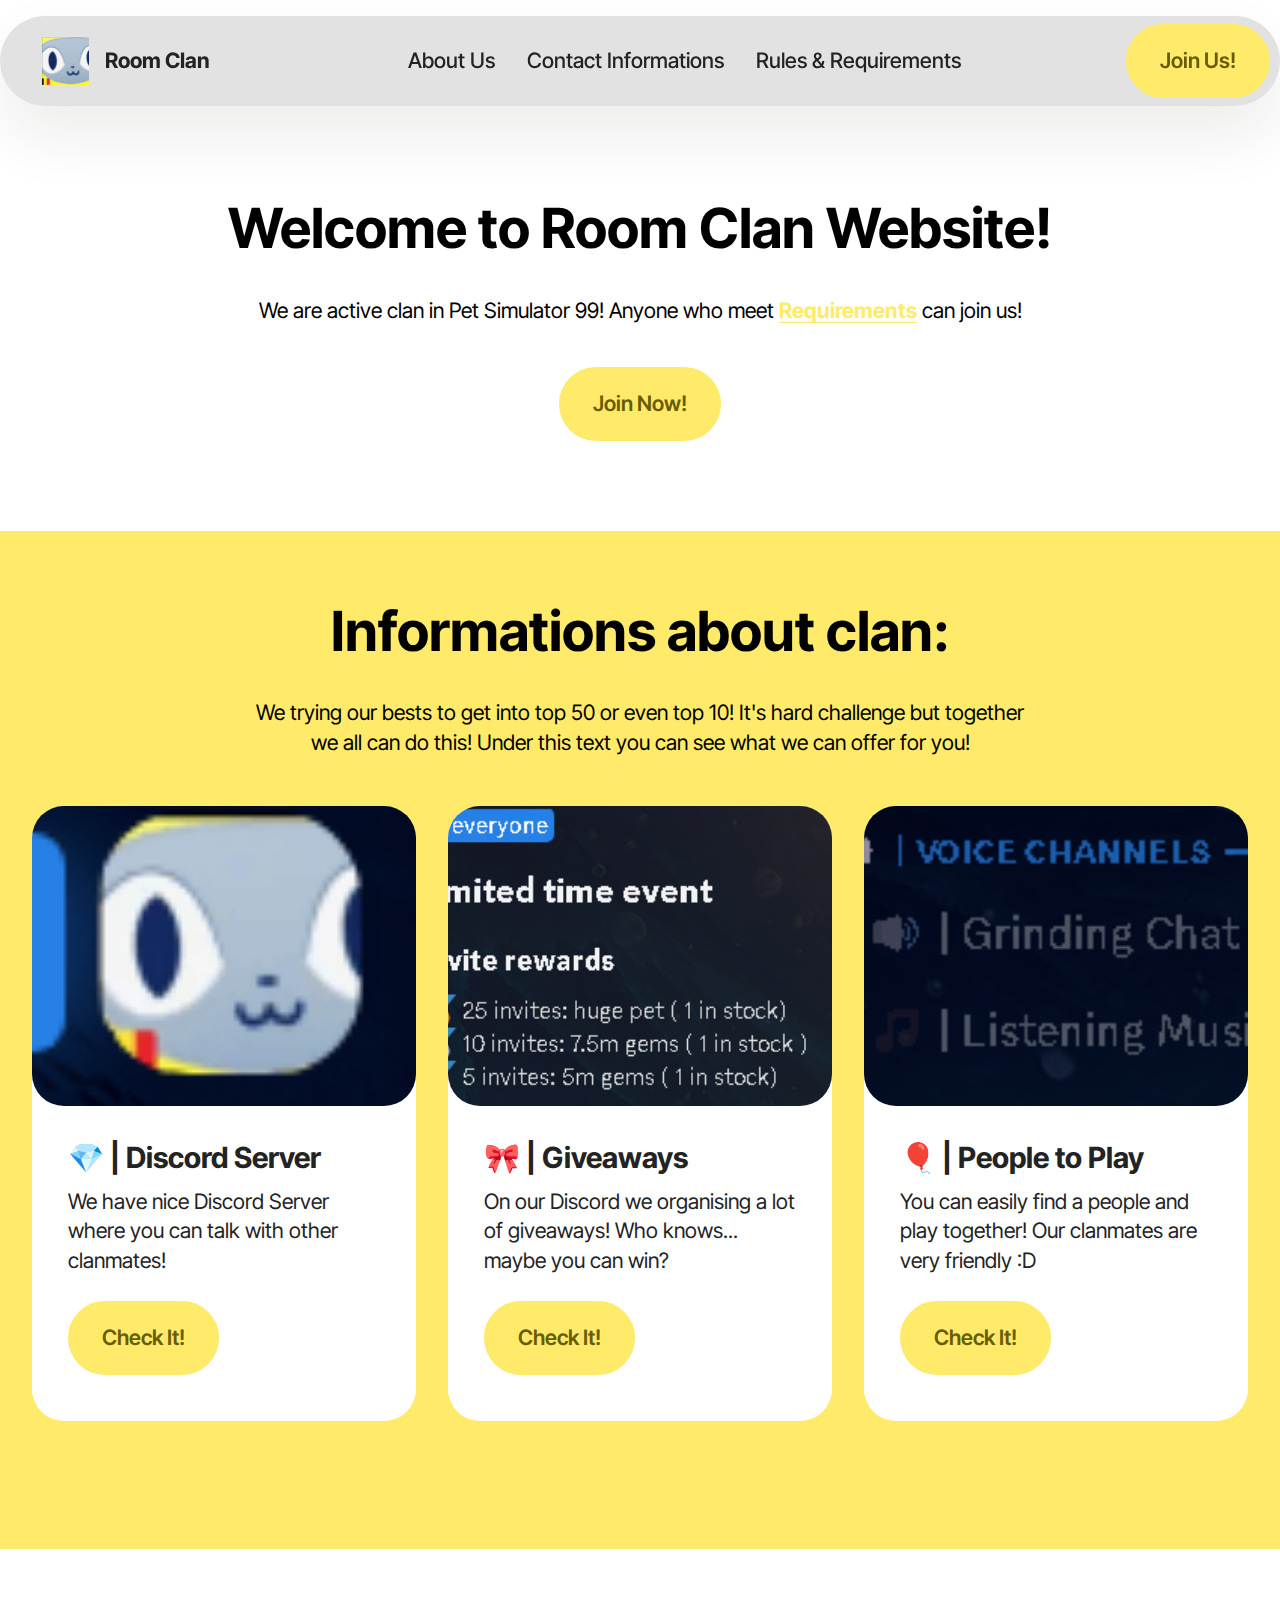
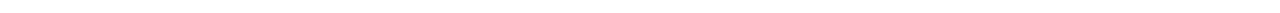
<file: index.html>
<!DOCTYPE html>
<html  >
<head>
  <!-- Site made with Mobirise Website Builder v5.9.18, https://mobirise.com -->
  <meta charset="UTF-8">
  <meta http-equiv="X-UA-Compatible" content="IE=edge">
  <meta name="generator" content="Mobirise v5.9.18, mobirise.com">
  <meta name="viewport" content="width=device-width, initial-scale=1, minimum-scale=1">
  <link rel="shortcut icon" href="assets/images/r0om-clan-128x130-1.png" type="image/x-icon">
  <meta name="description" content="Room Clan Website - Join Us Now!">
  
  
  <title>Room Clan | Home</title>
  <link rel="stylesheet" href="assets/web/assets/mobirise-icons2/mobirise2.css">
  <link rel="stylesheet" href="assets/bootstrap/css/bootstrap.min.css">
  <link rel="stylesheet" href="assets/bootstrap/css/bootstrap-grid.min.css">
  <link rel="stylesheet" href="assets/bootstrap/css/bootstrap-reboot.min.css">
  <link rel="stylesheet" href="assets/parallax/jarallax.css">
  <link rel="stylesheet" href="assets/animatecss/animate.css">
  <link rel="stylesheet" href="assets/dropdown/css/style.css">
  <link rel="stylesheet" href="assets/theme/css/style.css">
  <link rel="preload" href="https://fonts.googleapis.com/css?family=Inter+Tight:100,200,300,400,500,600,700,800,900,100i,200i,300i,400i,500i,600i,700i,800i,900i&display=swap" as="style" onload="this.onload=null;this.rel='stylesheet'">
  <noscript><link rel="stylesheet" href="https://fonts.googleapis.com/css?family=Inter+Tight:100,200,300,400,500,600,700,800,900,100i,200i,300i,400i,500i,600i,700i,800i,900i&display=swap"></noscript>
  <link rel="preload" as="style" href="assets/mobirise/css/mbr-additional.css?v=ECjdSY"><link rel="stylesheet" href="assets/mobirise/css/mbr-additional.css?v=ECjdSY" type="text/css">

  
  
  
</head>
<body>
  
  <section data-bs-version="5.1" class="menu menu2 cid-tJS6tZXiPa" once="menu" id="menu02-0">
	

	<nav class="navbar navbar-dropdown navbar-fixed-top navbar-expand-lg">
		<div class="container">
			<div class="navbar-brand">
				<span class="navbar-logo">
					<a href="index.html">
						<img src="assets/images/r0om-clan-96x97.png" alt="Room Clan | Home" style="height: 3rem;">
					</a>
				</span>
				<span class="navbar-caption-wrap"><a class="navbar-caption text-black text-primary display-4" href="index.html#header05-1">Room Clan</a></span>
			</div>
			<button class="navbar-toggler" type="button" data-toggle="collapse" data-bs-toggle="collapse" data-target="#navbarSupportedContent" data-bs-target="#navbarSupportedContent" aria-controls="navbarNavAltMarkup" aria-expanded="false" aria-label="Toggle navigation">
				<div class="hamburger">
					<span></span>
					<span></span>
					<span></span>
					<span></span>
				</div>
			</button>
			<div class="collapse navbar-collapse" id="navbarSupportedContent">
				<ul class="navbar-nav nav-dropdown" data-app-modern-menu="true"><li class="nav-item">
						<a class="nav-link link text-black text-primary display-4" href="creators.html">About Us</a>
					</li>
					
					<li class="nav-item">
						<a class="nav-link link text-black text-primary display-4" href="contact.html">Contact Informations</a>
					</li><li class="nav-item">
						<a class="nav-link link text-black text-primary display-4" href="requirements.html" aria-expanded="false">Rules &amp; Requirements<br></a>
					</li></ul>
				
				<div class="navbar-buttons mbr-section-btn"><a class="btn btn-primary display-4" href="https://discord.gg/apPpQzxyDK">Join Us!</a></div>
			</div>
		</div>
	</nav>
</section>

<section data-bs-version="5.1" class="header5 cid-tJS6uM4N87 mbr-parallax-background" id="header05-1">
	

	
	<div class="mbr-overlay" style="opacity: 1; background-color: rgb(255, 255, 255);"></div>
	<div class="topbg"></div>
	<div class="align-center container">
		<div class="row justify-content-center">
			<div class="col-md-12 col-lg-9">
				<h1 class="mbr-section-title mbr-fonts-style mb-4 display-2"><strong>Welcome to Room Clan Website!</strong></h1>
				<p class="mbr-text mbr-fonts-style mb-4 display-7">We are active clan in Pet Simulator 99! Anyone who meet <a href="index.html" class="text-primary"><strong>Requirements</strong></a> can join us!</p>
				<div class="mbr-section-btn mt-3"><a class="btn btn-primary display-7" href="https://discord.gg/apPpQzxyDK">Join Now!</a></div>
			</div>
		</div>
		<div class="row mt-5 justify-content-center">
			
		</div>
	</div>
</section>

<section data-bs-version="5.1" class="features4 cid-tMlEXTHLbS" id="features04-w">
	
	
	<div class="container">
		<div class="row justify-content-center">
			<div class="col-12 content-head">
				<div class="mbr-section-head mb-5">
					<h4 class="mbr-section-title mbr-fonts-style align-center mb-0 display-2"><strong>Informations about clan:</strong></h4>
					<h5 class="mbr-section-subtitle mbr-fonts-style align-center mb-0 mt-4 display-7">We trying our bests to get into top 50 or even top 10! It's hard challenge but together we all can do this! Under this text you can see what we can offer for you!</h5>
					
				</div>
			</div>
		</div>
		<div class="row">
			<div class="item features-image col-12 col-md-6 col-lg-4 active">
				<div class="item-wrapper">
					<div class="item-img">
						<img src="assets/images/ikonka-70x67.png" alt="Mobirise Website Builder" data-slide-to="0" data-bs-slide-to="0">
					</div>
					<div class="item-content">
						<h5 class="item-title mbr-fonts-style display-5"><strong>💎 | Discord Server</strong></h5>
						
						<p class="mbr-text mbr-fonts-style display-7">We have nice Discord Server where you can talk with other clanmates!</p>
						<div class="mbr-section-btn item-footer"><a href="https://discord.gg/apPpQzxyDK" class="btn item-btn btn-primary display-7">Check It!</a></div>
					</div>

				</div>
			</div>
			<div class="item features-image col-12 col-md-6 col-lg-4">
				<div class="item-wrapper">
					<div class="item-img">
						<img src="assets/images/ikonka-2-308x199.png" alt="Mobirise Website Builder" data-slide-to="1" data-bs-slide-to="1">
					</div>
					<div class="item-content">
						<h5 class="item-title mbr-fonts-style display-5"><strong>🎀 | Giveaways</strong></h5>
						
						<p class="mbr-text mbr-fonts-style display-7">On our Discord we organising a lot of giveaways! Who knows... maybe you can win?</p>
						<div class="mbr-section-btn item-footer"><a href="https://discord.gg/apPpQzxyDK" class="btn item-btn btn-primary display-7">Check It!</a></div>
					</div>
				</div>
			</div><div class="item features-image col-12 col-md-6 col-lg-4">
				<div class="item-wrapper">
					<div class="item-img">
						<img src="assets/images/ikonka-3-216x105.png" alt="Mobirise Website Builder" data-slide-to="2" data-bs-slide-to="2">
					</div>
					<div class="item-content">
						<h5 class="item-title mbr-fonts-style display-5"><strong>🎈 | People to Play</strong></h5>
						
						<p class="mbr-text mbr-fonts-style display-7">You can easily find a people and play together! Our clanmates are very friendly :D</p>
						<div class="mbr-section-btn item-footer"><a href="https://discord.gg/apPpQzxyDK" class="btn item-btn btn-primary display-7">Check It!</a></div>
					</div>
				</div>
			</div>
			
		</div>
	</div>
</section><section class="display-7" style="padding: 0;align-items: center;justify-content: center;flex-wrap: wrap;    align-content: center;display: flex;position: relative;height: 4rem;"><a href="https://mobiri.se/3236584" style="flex: 1 1;height: 4rem;position: absolute;width: 100%;z-index: 1;"><img alt="" style="height: 4rem;" src="[data-uri]"></a><p style="margin: 0;text-align: center;" class="display-7">&#8204;</p><a style="z-index:1" href="https://mobirise.com/builder/ai-website-creator.html">AI Website Creator</a></section><script src="assets/bootstrap/js/bootstrap.bundle.min.js"></script>  <script src="assets/parallax/jarallax.js"></script>  <script src="assets/smoothscroll/smooth-scroll.js"></script>  <script src="assets/ytplayer/index.js"></script>  <script src="assets/dropdown/js/navbar-dropdown.js"></script>  <script src="assets/theme/js/script.js"></script>  
  
  
  <input name="animation" type="hidden">
  </body>
</html>
</file>
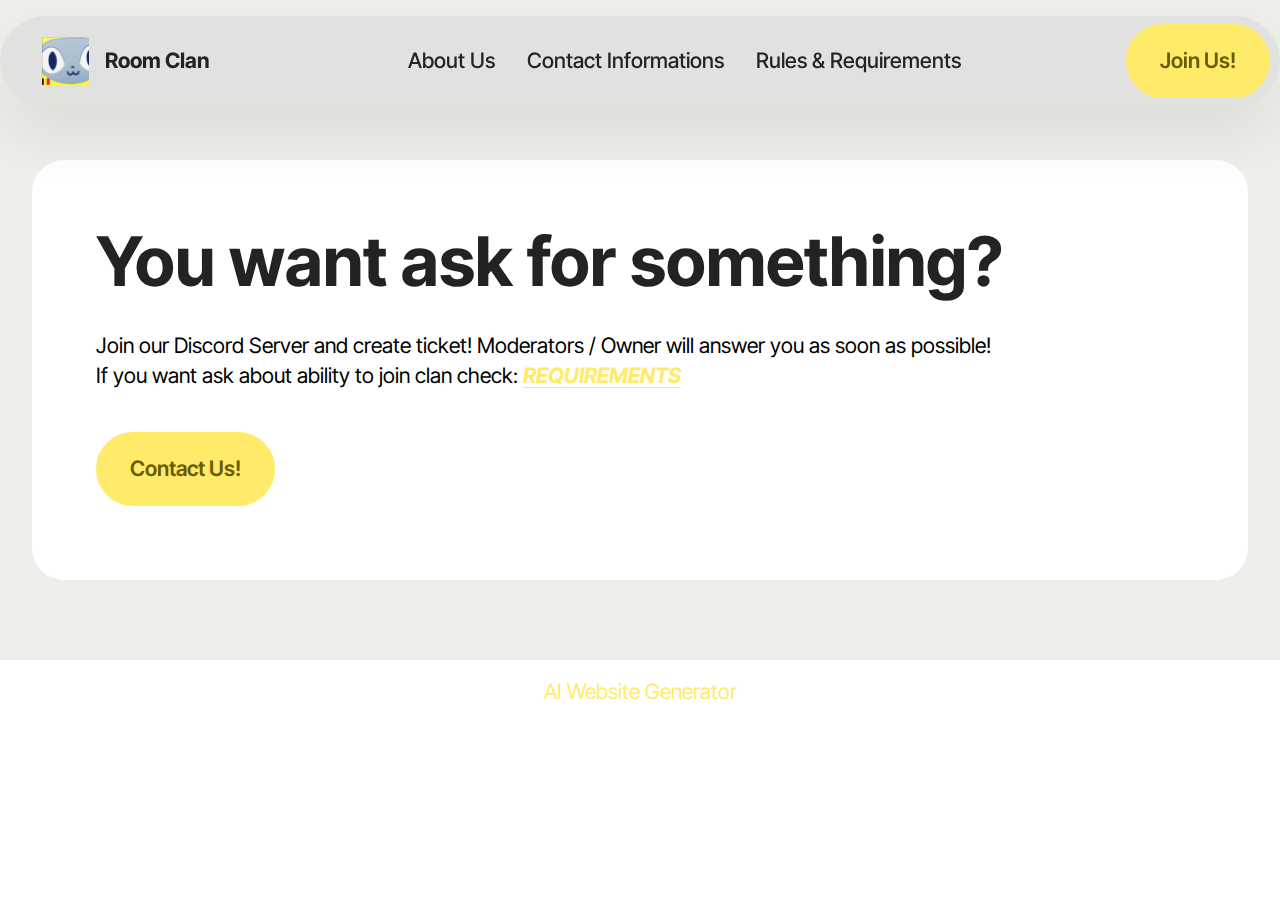
<file: contact.html>
<!DOCTYPE html>
<html  >
<head>
  <!-- Site made with Mobirise Website Builder v5.9.18, https://mobirise.com -->
  <meta charset="UTF-8">
  <meta http-equiv="X-UA-Compatible" content="IE=edge">
  <meta name="generator" content="Mobirise v5.9.18, mobirise.com">
  <meta name="viewport" content="width=device-width, initial-scale=1, minimum-scale=1">
  <link rel="shortcut icon" href="assets/images/r0om-clan-128x130-1.png" type="image/x-icon">
  <meta name="description" content="Room Clan Support & Contact Informations.">
  
  
  <title>Room Clan | Contact</title>
  <link rel="stylesheet" href="assets/web/assets/mobirise-icons2/mobirise2.css">
  <link rel="stylesheet" href="assets/bootstrap/css/bootstrap.min.css">
  <link rel="stylesheet" href="assets/bootstrap/css/bootstrap-grid.min.css">
  <link rel="stylesheet" href="assets/bootstrap/css/bootstrap-reboot.min.css">
  <link rel="stylesheet" href="assets/animatecss/animate.css">
  <link rel="stylesheet" href="assets/dropdown/css/style.css">
  <link rel="stylesheet" href="assets/theme/css/style.css">
  <link rel="preload" href="https://fonts.googleapis.com/css?family=Inter+Tight:100,200,300,400,500,600,700,800,900,100i,200i,300i,400i,500i,600i,700i,800i,900i&display=swap" as="style" onload="this.onload=null;this.rel='stylesheet'">
  <noscript><link rel="stylesheet" href="https://fonts.googleapis.com/css?family=Inter+Tight:100,200,300,400,500,600,700,800,900,100i,200i,300i,400i,500i,600i,700i,800i,900i&display=swap"></noscript>
  <link rel="preload" as="style" href="assets/mobirise/css/mbr-additional.css?v=jtzyM1"><link rel="stylesheet" href="assets/mobirise/css/mbr-additional.css?v=jtzyM1" type="text/css">

  
  
  
</head>
<body>
  
  <section data-bs-version="5.1" class="menu menu2 cid-tJS6tZXiPa" once="menu" id="menu02-1l">
	

	<nav class="navbar navbar-dropdown navbar-fixed-top navbar-expand-lg">
		<div class="container">
			<div class="navbar-brand">
				<span class="navbar-logo">
					<a href="index.html">
						<img src="assets/images/r0om-clan-96x97.png" alt="Room Clan | Home" style="height: 3rem;">
					</a>
				</span>
				<span class="navbar-caption-wrap"><a class="navbar-caption text-black text-primary display-4" href="index.html#header05-1">Room Clan</a></span>
			</div>
			<button class="navbar-toggler" type="button" data-toggle="collapse" data-bs-toggle="collapse" data-target="#navbarSupportedContent" data-bs-target="#navbarSupportedContent" aria-controls="navbarNavAltMarkup" aria-expanded="false" aria-label="Toggle navigation">
				<div class="hamburger">
					<span></span>
					<span></span>
					<span></span>
					<span></span>
				</div>
			</button>
			<div class="collapse navbar-collapse" id="navbarSupportedContent">
				<ul class="navbar-nav nav-dropdown" data-app-modern-menu="true"><li class="nav-item">
						<a class="nav-link link text-black text-primary display-4" href="creators.html">About Us</a>
					</li>
					
					<li class="nav-item">
						<a class="nav-link link text-black text-primary display-4" href="contact.html">Contact Informations</a>
					</li><li class="nav-item">
						<a class="nav-link link text-black text-primary display-4" href="requirements.html" aria-expanded="false">Rules &amp; Requirements<br></a>
					</li></ul>
				
				<div class="navbar-buttons mbr-section-btn"><a class="btn btn-primary display-4" href="https://discord.gg/apPpQzxyDK">Join Us!</a></div>
			</div>
		</div>
	</nav>
</section>

<section data-bs-version="5.1" class="header15 cid-uBmNVkwGiD" id="header15-1m">
	

	
	
	<div class="container">
		<div class="row justify-content-center">
			<div class="card col-12 col-lg-12">
				<div class="card-wrapper wrap">
					<div class="card-box align-center">
						<h1 class="card-title mbr-fonts-style mb-4 display-1"><strong>You want ask for something?</strong></h1>
						<p class="mbr-text mbr-fonts-style mb-4 display-7">Join our Discord Server and create ticket! Moderators / Owner will answer you as soon as possible!<br>If you want ask about ability to join clan check: <a href="requirements.html" class="text-primary"><strong><em>REQUIREMENTS</em></strong></a></p>
						<div class="mbr-section-btn mt-4"><a class="btn btn-primary display-7" href="https://discord.gg/apPpQzxyDK">Contact Us!</a></div>
					</div>
				</div>
			</div>
		</div>
	</div>
</section><section class="display-7" style="padding: 0;align-items: center;justify-content: center;flex-wrap: wrap;    align-content: center;display: flex;position: relative;height: 4rem;"><a href="https://mobiri.se/3236584" style="flex: 1 1;height: 4rem;position: absolute;width: 100%;z-index: 1;"><img alt="" style="height: 4rem;" src="[data-uri]"></a><p style="margin: 0;text-align: center;" class="display-7">&#8204;</p><a style="z-index:1" href="https://mobirise.com/builder/ai-website-generator.html">AI Website Generator</a></section><script src="assets/bootstrap/js/bootstrap.bundle.min.js"></script>  <script src="assets/smoothscroll/smooth-scroll.js"></script>  <script src="assets/ytplayer/index.js"></script>  <script src="assets/dropdown/js/navbar-dropdown.js"></script>  <script src="assets/theme/js/script.js"></script>  
  
  
  <input name="animation" type="hidden">
  </body>
</html>
</file>
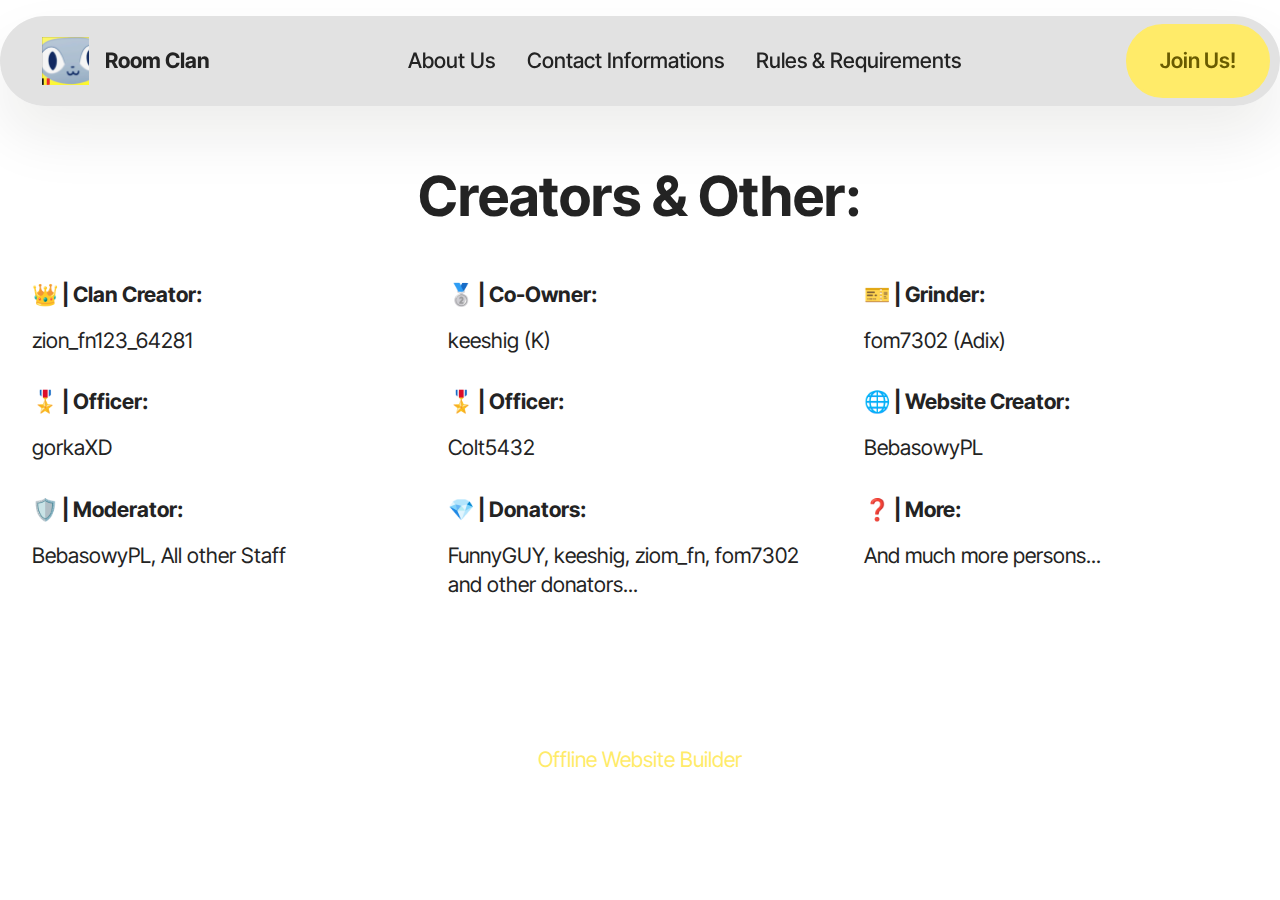
<file: creators.html>
<!DOCTYPE html>
<html  >
<head>
  <!-- Site made with Mobirise Website Builder v5.9.18, https://mobirise.com -->
  <meta charset="UTF-8">
  <meta http-equiv="X-UA-Compatible" content="IE=edge">
  <meta name="generator" content="Mobirise v5.9.18, mobirise.com">
  <meta name="viewport" content="width=device-width, initial-scale=1, minimum-scale=1">
  <link rel="shortcut icon" href="assets/images/r0om-clan-128x130-1.png" type="image/x-icon">
  <meta name="description" content="Room Clan Creators & Other!">
  
  
  <title>Room Clan | Creators</title>
  <link rel="stylesheet" href="assets/web/assets/mobirise-icons2/mobirise2.css">
  <link rel="stylesheet" href="assets/bootstrap/css/bootstrap.min.css">
  <link rel="stylesheet" href="assets/bootstrap/css/bootstrap-grid.min.css">
  <link rel="stylesheet" href="assets/bootstrap/css/bootstrap-reboot.min.css">
  <link rel="stylesheet" href="assets/animatecss/animate.css">
  <link rel="stylesheet" href="assets/dropdown/css/style.css">
  <link rel="stylesheet" href="assets/theme/css/style.css">
  <link rel="preload" href="https://fonts.googleapis.com/css?family=Inter+Tight:100,200,300,400,500,600,700,800,900,100i,200i,300i,400i,500i,600i,700i,800i,900i&display=swap" as="style" onload="this.onload=null;this.rel='stylesheet'">
  <noscript><link rel="stylesheet" href="https://fonts.googleapis.com/css?family=Inter+Tight:100,200,300,400,500,600,700,800,900,100i,200i,300i,400i,500i,600i,700i,800i,900i&display=swap"></noscript>
  <link rel="preload" as="style" href="assets/mobirise/css/mbr-additional.css?v=FRgt7K"><link rel="stylesheet" href="assets/mobirise/css/mbr-additional.css?v=FRgt7K" type="text/css">

  
  
  
</head>
<body>
  
  <section data-bs-version="5.1" class="menu menu2 cid-tJS6tZXiPa" once="menu" id="menu02-1n">
	

	<nav class="navbar navbar-dropdown navbar-fixed-top navbar-expand-lg">
		<div class="container">
			<div class="navbar-brand">
				<span class="navbar-logo">
					<a href="index.html">
						<img src="assets/images/r0om-clan-96x97.png" alt="Room Clan | Home" style="height: 3rem;">
					</a>
				</span>
				<span class="navbar-caption-wrap"><a class="navbar-caption text-black text-primary display-4" href="index.html#header05-1">Room Clan</a></span>
			</div>
			<button class="navbar-toggler" type="button" data-toggle="collapse" data-bs-toggle="collapse" data-target="#navbarSupportedContent" data-bs-target="#navbarSupportedContent" aria-controls="navbarNavAltMarkup" aria-expanded="false" aria-label="Toggle navigation">
				<div class="hamburger">
					<span></span>
					<span></span>
					<span></span>
					<span></span>
				</div>
			</button>
			<div class="collapse navbar-collapse" id="navbarSupportedContent">
				<ul class="navbar-nav nav-dropdown" data-app-modern-menu="true"><li class="nav-item">
						<a class="nav-link link text-black text-primary display-4" href="creators.html">About Us</a>
					</li>
					
					<li class="nav-item">
						<a class="nav-link link text-black text-primary display-4" href="contact.html">Contact Informations</a>
					</li><li class="nav-item">
						<a class="nav-link link text-black text-primary display-4" href="requirements.html" aria-expanded="false">Rules &amp; Requirements<br></a>
					</li></ul>
				
				<div class="navbar-buttons mbr-section-btn"><a class="btn btn-primary display-4" href="https://discord.gg/apPpQzxyDK">Join Us!</a></div>
			</div>
		</div>
	</nav>
</section>

<section data-bs-version="5.1" class="features033 cid-uBmP7zE1Wf" id="features033-1o">
	

	
	
	<div class="container">
		<div class="row justify-content-center">
			<div class="col-12 content-head">
				<div class="mbr-section-head mb-5">
					<h4 class="mbr-section-title mbr-fonts-style align-center mb-0 display-2"><strong>Creators &amp; Other:</strong></h4>
					
				</div>
			</div>
		</div>
		<div class="row justify-content-center">
			<div class="item features-without-image col-12 col-lg-4 active">
				<div class="item-wrapper">
					
					<div class="card-box">
						<h4 class="card-title mbr-fonts-style mb-0 display-7"><strong>👑 | Clan Creator:</strong></h4>
						<h5 class="card-text mbr-fonts-style mt-3 display-7">
							<div>zion_fn123_64281</div>
						</h5>
					</div>
				</div>
			</div>
			<div class="item features-without-image col-12 col-lg-4">
				<div class="item-wrapper">
					
					<div class="card-box">
						<h4 class="card-title mbr-fonts-style mb-0 display-7"><strong>🥈 | Co-Owner:</strong></h4>
						<h5 class="card-text mbr-fonts-style mt-3 display-7">keeshig (K)</h5>
					</div>
				</div>
			</div>
			<div class="item features-without-image col-12 col-lg-4">
				<div class="item-wrapper">
					
					<div class="card-box">
						<h4 class="card-title mbr-fonts-style mb-0 display-7"><strong>🎫 | Grinder:</strong></h4>
						<h5 class="card-text mbr-fonts-style mt-3 display-7">fom7302 (Adix)</h5>
					</div>
				</div>
			</div>
			<div class="item features-without-image col-12 col-lg-4">
				<div class="item-wrapper">
					
					<div class="card-box">
						<h4 class="card-title mbr-fonts-style mb-0 display-7"><strong>🎖️ | Officer:</strong></h4>
						<h5 class="card-text mbr-fonts-style mt-3 display-7">gorkaXD</h5>
					</div>
				</div>
			</div>
			<div class="item features-without-image col-12 col-lg-4">
				<div class="item-wrapper">
					
					<div class="card-box">
						<h4 class="card-title mbr-fonts-style mb-0 display-7"><strong>🎖️ | Officer:</strong></h4>
						<h5 class="card-text mbr-fonts-style mt-3 display-7">Colt5432</h5>
					</div>
				</div>
			</div>
			<div class="item features-without-image col-12 col-lg-4">
				<div class="item-wrapper">
					
					<div class="card-box">
						<h4 class="card-title mbr-fonts-style mb-0 display-7"><strong>🌐 | Website Creator:</strong></h4>
						<h5 class="card-text mbr-fonts-style mt-3 display-7">BebasowyPL</h5>
					</div>
				</div>
			</div>

			
			<div class="item features-without-image col-12 col-lg-4">
				<div class="item-wrapper">
					
					<div class="card-box">
						<h4 class="card-title mbr-fonts-style mb-0 display-7"><strong>🛡️ | Moderator:</strong></h4>
						<h5 class="card-text mbr-fonts-style mt-3 display-7">BebasowyPL, All other Staff</h5>
					</div>
				</div>
			</div>
			<div class="item features-without-image col-12 col-lg-4">
				<div class="item-wrapper">
					
					<div class="card-box">
						<h4 class="card-title mbr-fonts-style mb-0 display-7"><strong>💎 | Donators:</strong></h4>
						<h5 class="card-text mbr-fonts-style mt-3 display-7">FunnyGUY, keeshig, ziom_fn, fom7302 and other donators...</h5>
					</div>
				</div>
			</div><div class="item features-without-image col-12 col-lg-4">
				<div class="item-wrapper">
					
					<div class="card-box">
						<h4 class="card-title mbr-fonts-style mb-0 display-7"><strong>❓ | More:</strong></h4>
						<h5 class="card-text mbr-fonts-style mt-3 display-7">And much more persons...</h5>
					</div>
				</div>
			</div>
		</div>
	</div>
</section><section class="display-7" style="padding: 0;align-items: center;justify-content: center;flex-wrap: wrap;    align-content: center;display: flex;position: relative;height: 4rem;"><a href="https://mobiri.se/3236584" style="flex: 1 1;height: 4rem;position: absolute;width: 100%;z-index: 1;"><img alt="" style="height: 4rem;" src="[data-uri]"></a><p style="margin: 0;text-align: center;" class="display-7">&#8204;</p><a style="z-index:1" href="https://mobirise.com/offline-website-builder.html">Offline Website Builder</a></section><script src="assets/bootstrap/js/bootstrap.bundle.min.js"></script>  <script src="assets/smoothscroll/smooth-scroll.js"></script>  <script src="assets/ytplayer/index.js"></script>  <script src="assets/dropdown/js/navbar-dropdown.js"></script>  <script src="assets/theme/js/script.js"></script>  
  
  
  <input name="animation" type="hidden">
  </body>
</html>
</file>
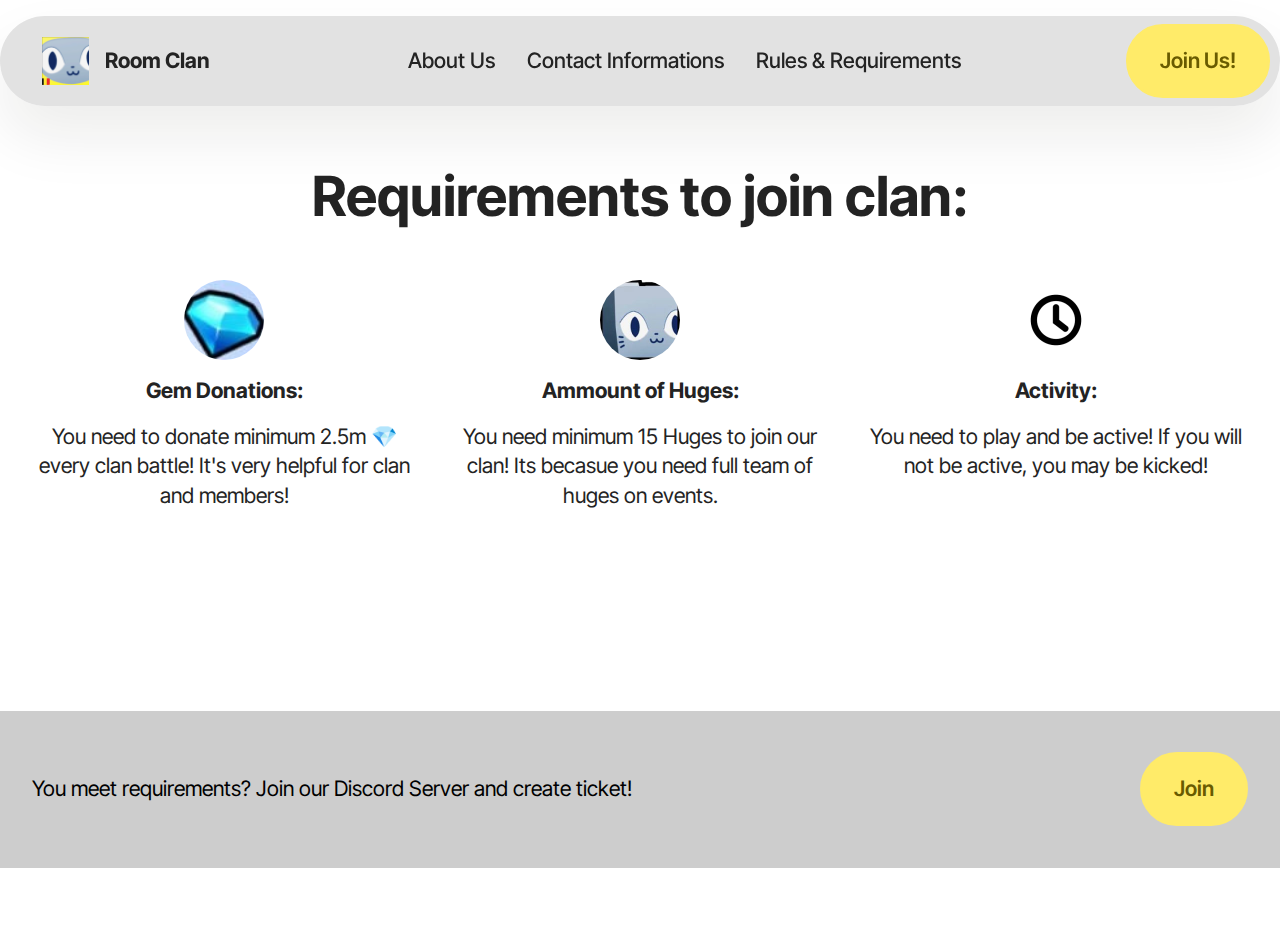
<file: requirements.html>
<!DOCTYPE html>
<html  >
<head>
  <!-- Site made with Mobirise Website Builder v5.9.18, https://mobirise.com -->
  <meta charset="UTF-8">
  <meta http-equiv="X-UA-Compatible" content="IE=edge">
  <meta name="generator" content="Mobirise v5.9.18, mobirise.com">
  <meta name="viewport" content="width=device-width, initial-scale=1, minimum-scale=1">
  <link rel="shortcut icon" href="assets/images/r0om-clan-128x130-1.png" type="image/x-icon">
  <meta name="description" content="Requirements to join Room Clan!">
  
  
  <title>Room Clan | Requirements</title>
  <link rel="stylesheet" href="assets/web/assets/mobirise-icons2/mobirise2.css">
  <link rel="stylesheet" href="assets/bootstrap/css/bootstrap.min.css">
  <link rel="stylesheet" href="assets/bootstrap/css/bootstrap-grid.min.css">
  <link rel="stylesheet" href="assets/bootstrap/css/bootstrap-reboot.min.css">
  <link rel="stylesheet" href="assets/animatecss/animate.css">
  <link rel="stylesheet" href="assets/dropdown/css/style.css">
  <link rel="stylesheet" href="assets/theme/css/style.css">
  <link rel="preload" href="https://fonts.googleapis.com/css?family=Inter+Tight:100,200,300,400,500,600,700,800,900,100i,200i,300i,400i,500i,600i,700i,800i,900i&display=swap" as="style" onload="this.onload=null;this.rel='stylesheet'">
  <noscript><link rel="stylesheet" href="https://fonts.googleapis.com/css?family=Inter+Tight:100,200,300,400,500,600,700,800,900,100i,200i,300i,400i,500i,600i,700i,800i,900i&display=swap"></noscript>
  <link rel="preload" as="style" href="assets/mobirise/css/mbr-additional.css?v=BGPMmc"><link rel="stylesheet" href="assets/mobirise/css/mbr-additional.css?v=BGPMmc" type="text/css">

  
  
  
</head>
<body>
  
  <section data-bs-version="5.1" class="menu menu2 cid-tJS6tZXiPa" once="menu" id="menu02-1i">
	

	<nav class="navbar navbar-dropdown navbar-fixed-top navbar-expand-lg">
		<div class="container">
			<div class="navbar-brand">
				<span class="navbar-logo">
					<a href="index.html">
						<img src="assets/images/r0om-clan-96x97.png" alt="Room Clan | Home" style="height: 3rem;">
					</a>
				</span>
				<span class="navbar-caption-wrap"><a class="navbar-caption text-black text-primary display-4" href="index.html#header05-1">Room Clan</a></span>
			</div>
			<button class="navbar-toggler" type="button" data-toggle="collapse" data-bs-toggle="collapse" data-target="#navbarSupportedContent" data-bs-target="#navbarSupportedContent" aria-controls="navbarNavAltMarkup" aria-expanded="false" aria-label="Toggle navigation">
				<div class="hamburger">
					<span></span>
					<span></span>
					<span></span>
					<span></span>
				</div>
			</button>
			<div class="collapse navbar-collapse" id="navbarSupportedContent">
				<ul class="navbar-nav nav-dropdown" data-app-modern-menu="true"><li class="nav-item">
						<a class="nav-link link text-black text-primary display-4" href="creators.html">About Us</a>
					</li>
					
					<li class="nav-item">
						<a class="nav-link link text-black text-primary display-4" href="contact.html">Contact Informations</a>
					</li><li class="nav-item">
						<a class="nav-link link text-black text-primary display-4" href="requirements.html" aria-expanded="false">Rules &amp; Requirements<br></a>
					</li></ul>
				
				<div class="navbar-buttons mbr-section-btn"><a class="btn btn-primary display-4" href="https://discord.gg/apPpQzxyDK">Join Us!</a></div>
			</div>
		</div>
	</nav>
</section>

<section data-bs-version="5.1" class="features16 cid-uBmLJf4Ybe" id="features016-1j">  
  
  
  
  <div class="container">
    <div class="row justify-content-center mb-5">
      <div class="col-12 content-head">
        <h4 class="mbr-section-title mbr-fonts-style align-center mb-0 display-2"><strong>Requirements to join clan:</strong></h4>
        
      </div>
    </div>
    <div class="row justify-content-center">
      <div class="item features-without-image col-12 col-lg-4">
        <div class="item-wrapper">
          <div class="card-box">
            <div class="img-box">
              <div class="image-wrapper mb-3">
                <img src="assets/images/gemiksy-160x78.jpeg" alt="Mobirise Website Builder">
              </div>
            </div>
            <h4 class="card-title mbr-fonts-style mb-0 display-7"><strong>Gem Donations:</strong></h4>
            <h5 class="card-text mbr-fonts-style mt-3 display-7">You need to donate minimum 2.5m 💎 every clan battle! It's very helpful for clan and members!</h5>
            <div class="link-wrap">
              
            </div>
          </div>
        </div>
      </div>
      <div class="item features-without-image col-12 col-lg-4">
        <div class="item-wrapper">
          <div class="card-box">
            <div class="img-box">
              <div class="image-wrapper mb-3">
                <img src="assets/images/huge-160x160.jpg" alt="Mobirise Website Builder">
              </div>
            </div>
            <h4 class="card-title mbr-fonts-style mb-0 display-7"><strong>Ammount of Huges:</strong></h4>
            <h5 class="card-text mbr-fonts-style mt-3 display-7">You need minimum 15 Huges to join our clan! Its becasue you need full team of huges on events.</h5>
            <div class="link-wrap">
              
            </div>
          </div>
        </div>
      </div>
      <div class="item features-without-image col-12 col-lg-4">
        <div class="item-wrapper">
          <div class="card-box">
            <div class="img-box">
              <div class="image-wrapper mb-3">
                <img src="assets/images/time-160x160.png" alt="Mobirise Website Builder">
              </div>
            </div>
            <h4 class="card-title mbr-fonts-style mb-0 display-7"><strong>Activity:</strong></h4>
            <h5 class="card-text mbr-fonts-style mt-3 display-7">You need to play and be active! If you will not be active, you may be kicked!</h5>
            <div class="link-wrap">
              
            </div>
          </div>
        </div>
      </div>
    </div>
  </div>
</section>

<section data-bs-version="5.1" class="features035 cid-uBmLKRompq" id="features035-1k">
	

	
	
	<div class="container">
		<div class="row">
			<div class="col-12 col-lg-9 active">
				<div class="item-wrapper">
					<div class="card-box">
						<h4 class="card-text mbr-fonts-style display-7">You meet requirements? Join our Discord Server and create ticket!</h4>
					</div>
				</div>
			</div>
			<div class="col-12 col-lg-3 active">
				<div class="mbr-section-btn"><a class="btn btn-primary display-7" href="https://mobiri.se">Join</a></div>
			</div>
		</div>
	</div>
</section><section class="display-7" style="padding: 0;align-items: center;justify-content: center;flex-wrap: wrap;    align-content: center;display: flex;position: relative;height: 4rem;"><a href="https://mobiri.se/3236584" style="flex: 1 1;height: 4rem;position: absolute;width: 100%;z-index: 1;"><img alt="" style="height: 4rem;" src="[data-uri]"></a><p style="margin: 0;text-align: center;" class="display-7">&#8204;</p><a style="z-index:1" href="https://mobirise.com/builder/ai-website-creator.html">Free AI Website Creator</a></section><script src="assets/bootstrap/js/bootstrap.bundle.min.js"></script>  <script src="assets/smoothscroll/smooth-scroll.js"></script>  <script src="assets/ytplayer/index.js"></script>  <script src="assets/dropdown/js/navbar-dropdown.js"></script>  <script src="assets/theme/js/script.js"></script>  
  
  
  <input name="animation" type="hidden">
  </body>
</html>
</file>
<file: assets/web/assets/mobirise-icons2/mobirise2.css>
@font-face {
  font-family: 'Moririse2';
  font-display: swap;
  src:  url('mobirise2.eot?f2bix4');
  src:  url('mobirise2.eot?f2bix4#iefix') format('embedded-opentype'),
    url('mobirise2.ttf?f2bix4') format('truetype'),
    url('mobirise2.woff?f2bix4') format('woff'),
    url('mobirise2.svg?f2bix4#mobirise2') format('svg');
  font-weight: normal;
  font-style: normal;
}

[class^="mobi-"], [class*=" mobi-"] {
  /* use !important to prevent issues with browser extensions that change fonts */
  font-family: 'Moririse2' !important;
  speak: none;
  font-style: normal;
  font-weight: normal;
  font-variant: normal;
  text-transform: none;
  line-height: 1;

  /* Better Font Rendering =========== */
  -webkit-font-smoothing: antialiased;
  -moz-osx-font-smoothing: grayscale;
}

.mobi-mbri-add-submenu:before {
  content: "\e900";
}
.mobi-mbri-alert:before {
  content: "\e901";
}
.mobi-mbri-align-center:before {
  content: "\e902";
}
.mobi-mbri-align-justify:before {
  content: "\e903";
}
.mobi-mbri-align-left:before {
  content: "\e904";
}
.mobi-mbri-align-right:before {
  content: "\e905";
}
.mobi-mbri-android:before {
  content: "\e906";
}
.mobi-mbri-apple:before {
  content: "\e907";
}
.mobi-mbri-arrow-down:before {
  content: "\e908";
}
.mobi-mbri-arrow-next:before {
  content: "\e909";
}
.mobi-mbri-arrow-prev:before {
  content: "\e90a";
}
.mobi-mbri-arrow-up:before {
  content: "\e90b";
}
.mobi-mbri-bold:before {
  content: "\e90c";
}
.mobi-mbri-bookmark:before {
  content: "\e90d";
}
.mobi-mbri-bootstrap:before {
  content: "\e90e";
}
.mobi-mbri-briefcase:before {
  content: "\e90f";
}
.mobi-mbri-browse:before {
  content: "\e910";
}
.mobi-mbri-bulleted-list:before {
  content: "\e911";
}
.mobi-mbri-calendar:before {
  content: "\e912";
}
.mobi-mbri-camera:before {
  content: "\e913";
}
.mobi-mbri-cart-add:before {
  content: "\e914";
}
.mobi-mbri-cart-full:before {
  content: "\e915";
}
.mobi-mbri-cash:before {
  content: "\e916";
}
.mobi-mbri-change-style:before {
  content: "\e917";
}
.mobi-mbri-chat:before {
  content: "\e918";
}
.mobi-mbri-clock:before {
  content: "\e919";
}
.mobi-mbri-close:before {
  content: "\e91a";
}
.mobi-mbri-cloud:before {
  content: "\e91b";
}
.mobi-mbri-code:before {
  content: "\e91c";
}
.mobi-mbri-contact-form:before {
  content: "\e91d";
}
.mobi-mbri-credit-card:before {
  content: "\e91e";
}
.mobi-mbri-cursor-click:before {
  content: "\e91f";
}
.mobi-mbri-cust-feedback:before {
  content: "\e920";
}
.mobi-mbri-database:before {
  content: "\e921";
}
.mobi-mbri-delivery:before {
  content: "\e922";
}
.mobi-mbri-desktop:before {
  content: "\e923";
}
.mobi-mbri-devices:before {
  content: "\e924";
}
.mobi-mbri-down:before {
  content: "\e925";
}
.mobi-mbri-download-2:before {
  content: "\e926";
}
.mobi-mbri-download:before {
  content: "\e927";
}
.mobi-mbri-drag-n-drop-2:before {
  content: "\e928";
}
.mobi-mbri-drag-n-drop:before {
  content: "\e929";
}
.mobi-mbri-edit-2:before {
  content: "\e92a";
}
.mobi-mbri-edit:before {
  content: "\e92b";
}
.mobi-mbri-error:before {
  content: "\e92c";
}
.mobi-mbri-extension:before {
  content: "\e92d";
}
.mobi-mbri-features:before {
  content: "\e92e";
}
.mobi-mbri-file:before {
  content: "\e92f";
}
.mobi-mbri-flag:before {
  content: "\e930";
}
.mobi-mbri-folder:before {
  content: "\e931";
}
.mobi-mbri-gift:before {
  content: "\e932";
}
.mobi-mbri-github:before {
  content: "\e933";
}
.mobi-mbri-globe-2:before {
  content: "\e934";
}
.mobi-mbri-globe:before {
  content: "\e935";
}
.mobi-mbri-growing-chart:before {
  content: "\e936";
}
.mobi-mbri-hearth:before {
  content: "\e937";
}
.mobi-mbri-help:before {
  content: "\e938";
}
.mobi-mbri-home:before {
  content: "\e939";
}
.mobi-mbri-hot-cup:before {
  content: "\e93a";
}
.mobi-mbri-idea:before {
  content: "\e93b";
}
.mobi-mbri-image-gallery:before {
  content: "\e93c";
}
.mobi-mbri-image-slider:before {
  content: "\e93d";
}
.mobi-mbri-info:before {
  content: "\e93e";
}
.mobi-mbri-italic:before {
  content: "\e93f";
}
.mobi-mbri-key:before {
  content: "\e940";
}
.mobi-mbri-laptop:before {
  content: "\e941";
}
.mobi-mbri-layers:before {
  content: "\e942";
}
.mobi-mbri-left-right:before {
  content: "\e943";
}
.mobi-mbri-left:before {
  content: "\e944";
}
.mobi-mbri-letter:before {
  content: "\e945";
}
.mobi-mbri-like:before {
  content: "\e946";
}
.mobi-mbri-link:before {
  content: "\e947";
}
.mobi-mbri-lock:before {
  content: "\e948";
}
.mobi-mbri-login:before {
  content: "\e949";
}
.mobi-mbri-logout:before {
  content: "\e94a";
}
.mobi-mbri-magic-stick:before {
  content: "\e94b";
}
.mobi-mbri-map-pin:before {
  content: "\e94c";
}
.mobi-mbri-menu:before {
  content: "\e94d";
}
.mobi-mbri-mobile-2:before {
  content: "\e94e";
}
.mobi-mbri-mobile-horizontal:before {
  content: "\e94f";
}
.mobi-mbri-mobile:before {
  content: "\e950";
}
.mobi-mbri-mobirise:before {
  content: "\e951";
}
.mobi-mbri-more-horizontal:before {
  content: "\e952";
}
.mobi-mbri-more-vertical:before {
  content: "\e953";
}
.mobi-mbri-music:before {
  content: "\e954";
}
.mobi-mbri-new-file:before {
  content: "\e955";
}
.mobi-mbri-numbered-list:before {
  content: "\e956";
}
.mobi-mbri-opened-folder:before {
  content: "\e957";
}
.mobi-mbri-pages:before {
  content: "\e958";
}
.mobi-mbri-paper-plane:before {
  content: "\e959";
}
.mobi-mbri-paperclip:before {
  content: "\e95a";
}
.mobi-mbri-phone:before {
  content: "\e95b";
}
.mobi-mbri-photo:before {
  content: "\e95c";
}
.mobi-mbri-photos:before {
  content: "\e95d";
}
.mobi-mbri-pin:before {
  content: "\e95e";
}
.mobi-mbri-play:before {
  content: "\e95f";
}
.mobi-mbri-plus:before {
  content: "\e960";
}
.mobi-mbri-preview:before {
  content: "\e961";
}
.mobi-mbri-print:before {
  content: "\e962";
}
.mobi-mbri-protect:before {
  content: "\e963";
}
.mobi-mbri-question:before {
  content: "\e964";
}
.mobi-mbri-quote-left:before {
  content: "\e965";
}
.mobi-mbri-quote-right:before {
  content: "\e966";
}
.mobi-mbri-redo:before {
  content: "\e967";
}
.mobi-mbri-refresh:before {
  content: "\e968";
}
.mobi-mbri-responsive-2:before {
  content: "\e969";
}
.mobi-mbri-responsive:before {
  content: "\e96a";
}
.mobi-mbri-right:before {
  content: "\e96b";
}
.mobi-mbri-rocket:before {
  content: "\e96c";
}
.mobi-mbri-sad-face:before {
  content: "\e96d";
}
.mobi-mbri-sale:before {
  content: "\e96e";
}
.mobi-mbri-save:before {
  content: "\e96f";
}
.mobi-mbri-search:before {
  content: "\e970";
}
.mobi-mbri-setting-2:before {
  content: "\e971";
}
.mobi-mbri-setting-3:before {
  content: "\e972";
}
.mobi-mbri-setting:before {
  content: "\e973";
}
.mobi-mbri-share:before {
  content: "\e974";
}
.mobi-mbri-shopping-bag:before {
  content: "\e975";
}
.mobi-mbri-shopping-basket:before {
  content: "\e976";
}
.mobi-mbri-shopping-cart:before {
  content: "\e977";
}
.mobi-mbri-sites:before {
  content: "\e978";
}
.mobi-mbri-smile-face:before {
  content: "\e979";
}
.mobi-mbri-speed:before {
  content: "\e97a";
}
.mobi-mbri-star:before {
  content: "\e97b";
}
.mobi-mbri-success:before {
  content: "\e97c";
}
.mobi-mbri-sun:before {
  content: "\e97d";
}
.mobi-mbri-sun2:before {
  content: "\e97e";
}
.mobi-mbri-tablet-vertical:before {
  content: "\e97f";
}
.mobi-mbri-tablet:before {
  content: "\e980";
}
.mobi-mbri-target:before {
  content: "\e981";
}
.mobi-mbri-timer:before {
  content: "\e982";
}
.mobi-mbri-to-ftp:before {
  content: "\e983";
}
.mobi-mbri-to-local-drive:before {
  content: "\e984";
}
.mobi-mbri-touch-swipe:before {
  content: "\e985";
}
.mobi-mbri-touch:before {
  content: "\e986";
}
.mobi-mbri-trash:before {
  content: "\e987";
}
.mobi-mbri-underline:before {
  content: "\e988";
}
.mobi-mbri-undo:before {
  content: "\e989";
}
.mobi-mbri-unlink:before {
  content: "\e98a";
}
.mobi-mbri-unlock:before {
  content: "\e98b";
}
.mobi-mbri-up-down:before {
  content: "\e98c";
}
.mobi-mbri-up:before {
  content: "\e98d";
}
.mobi-mbri-update:before {
  content: "\e98e";
}
.mobi-mbri-upload-2:before {
  content: "\e98f";
}
.mobi-mbri-upload:before {
  content: "\e990";
}
.mobi-mbri-user-2:before {
  content: "\e991";
}
.mobi-mbri-user:before {
  content: "\e992";
}
.mobi-mbri-users:before {
  content: "\e993";
}
.mobi-mbri-video-play:before {
  content: "\e994";
}
.mobi-mbri-video:before {
  content: "\e995";
}
.mobi-mbri-watch:before {
  content: "\e996";
}
.mobi-mbri-website-theme-2:before {
  content: "\e997";
}
.mobi-mbri-website-theme:before {
  content: "\e998";
}
.mobi-mbri-wifi:before {
  content: "\e999";
}
.mobi-mbri-windows:before {
  content: "\e99a";
}
.mobi-mbri-zoom-in:before {
  content: "\e99b";
}
.mobi-mbri-zoom-out:before {
  content: "\e99c";
}
</file>
<file: assets/parallax/jarallax.css>
.jarallax {
    position: relative;
    z-index: 0;
}
.jarallax > .jarallax-img {
    position: absolute;
    object-fit: cover;
    /* support for plugin https://github.com/bfred-it/object-fit-images */
    font-family: 'object-fit: cover;';
    top: 0;
    left: 0;
    width: 100%;
    height: 100%;
    z-index: -1;
}
</file>
<file: assets/dropdown/css/style.css>
.navbar-dropdown {
  left: 0;
  padding: 0;
  position: absolute;
  right: 0;
  top: 0;
  transition: all 0.45s ease;
  z-index: 1030;
  background: #282828; }
  .navbar-dropdown .navbar-logo {
    margin-right: 0.8rem;
    transition: margin 0.3s ease-in-out;
    vertical-align: middle; }
    .navbar-dropdown .navbar-logo img {
      height: 3.125rem;
      transition: all 0.3s ease-in-out; }
    .navbar-dropdown .navbar-logo.mbr-iconfont {
      font-size: 3.125rem;
      line-height: 3.125rem; }
  .navbar-dropdown .navbar-caption {
    font-weight: 700;
    white-space: normal;
    vertical-align: -4px;
    line-height: 3.125rem !important; }
    .navbar-dropdown .navbar-caption, .navbar-dropdown .navbar-caption:hover {
      color: inherit;
      text-decoration: none; }
  .navbar-dropdown .mbr-iconfont + .navbar-caption {
    vertical-align: -1px; }
  .navbar-dropdown.navbar-fixed-top {
    position: fixed; }
  .navbar-dropdown .navbar-brand span {
    vertical-align: -4px; }
  .navbar-dropdown.bg-color.transparent {
    background: none; }
  .navbar-dropdown.navbar-short .navbar-brand {
    padding: 0.625rem 0; }
    .navbar-dropdown.navbar-short .navbar-brand span {
      vertical-align: -1px; }
  .navbar-dropdown.navbar-short .navbar-caption {
    line-height: 2.375rem !important;
    vertical-align: -2px; }
  .navbar-dropdown.navbar-short .navbar-logo {
    margin-right: 0.5rem; }
    .navbar-dropdown.navbar-short .navbar-logo img {
      height: 2.375rem; }
    .navbar-dropdown.navbar-short .navbar-logo.mbr-iconfont {
      font-size: 2.375rem;
      line-height: 2.375rem; }
  .navbar-dropdown.navbar-short .mbr-table-cell {
    height: 3.625rem; }
  .navbar-dropdown .navbar-close {
    left: 0.6875rem;
    position: fixed;
    top: 0.75rem;
    z-index: 1000; }
  .navbar-dropdown .hamburger-icon {
    content: "";
    display: inline-block;
    vertical-align: middle;
    width: 16px;
    -webkit-box-shadow: 0 -6px 0 1px #282828,0 0 0 1px #282828,0 6px 0 1px #282828;
    -moz-box-shadow: 0 -6px 0 1px #282828,0 0 0 1px #282828,0 6px 0 1px #282828;
    box-shadow: 0 -6px 0 1px #282828,0 0 0 1px #282828,0 6px 0 1px #282828; }

.dropdown-menu .dropdown-toggle[data-toggle="dropdown-submenu"]::after {
  border-bottom: 0.35em solid transparent;
  border-left: 0.35em solid;
  border-right: 0;
  border-top: 0.35em solid transparent;
  margin-left: 0.3rem; }

.dropdown-menu .dropdown-item:focus {
  outline: 0; }

.nav-dropdown {
  font-size: 0.75rem;
  font-weight: 500;
  height: auto !important; }
  .nav-dropdown .nav-btn {
    padding-left: 1rem; }
  .nav-dropdown .link {
    margin: .667em 1.667em;
    font-weight: 500;
    padding: 0;
    transition: color .2s ease-in-out; }
    .nav-dropdown .link.dropdown-toggle {
      margin-right: 2.583em; }
      .nav-dropdown .link.dropdown-toggle::after {
        margin-left: .25rem;
        border-top: 0.35em solid;
        border-right: 0.35em solid transparent;
        border-left: 0.35em solid transparent;
        border-bottom: 0; }
      .nav-dropdown .link.dropdown-toggle[aria-expanded="true"] {
        margin: 0;
        padding: 0.667em 3.263em  0.667em 1.667em; }
  .nav-dropdown .link::after,
  .nav-dropdown .dropdown-item::after {
    color: inherit; }
  .nav-dropdown .btn {
    font-size: 0.75rem;
    font-weight: 700;
    letter-spacing: 0;
    margin-bottom: 0;
    padding-left: 1.25rem;
    padding-right: 1.25rem; }
  .nav-dropdown .dropdown-menu {
    border-radius: 0;
    border: 0;
    left: 0;
    margin: 0;
    padding-bottom: 1.25rem;
    padding-top: 1.25rem;
    position: relative; }
  .nav-dropdown .dropdown-submenu {
    margin-left: 0.125rem;
    top: 0; }
  .nav-dropdown .dropdown-item {
    font-weight: 500;
    line-height: 2;
    padding: 0.3846em 4.615em 0.3846em 1.5385em;
    position: relative;
    transition: color .2s ease-in-out, background-color .2s ease-in-out; }
    .nav-dropdown .dropdown-item::after {
      margin-top: -0.3077em;
      position: absolute;
      right: 1.1538em;
      top: 50%; }
    .nav-dropdown .dropdown-item:focus, .nav-dropdown .dropdown-item:hover {
      background: none; }

@media (max-width: 767px) {
  .nav-dropdown.navbar-toggleable-sm {
    bottom: 0;
    display: none;
    left: 0;
    overflow-x: hidden;
    position: fixed;
    top: 0;
    transform: translateX(-100%);
    -ms-transform: translateX(-100%);
    -webkit-transform: translateX(-100%);
    width: 18.75rem;
    z-index: 999; } }
.nav-dropdown.navbar-toggleable-xl {
  bottom: 0;
  display: none;
  left: 0;
  overflow-x: hidden;
  position: fixed;
  top: 0;
  transform: translateX(-100%);
  -ms-transform: translateX(-100%);
  -webkit-transform: translateX(-100%);
  width: 18.75rem;
  z-index: 999; }

.nav-dropdown-sm {
  display: block !important;
  overflow-x: hidden;
  overflow: auto;
  padding-top: 3.875rem; }
  .nav-dropdown-sm::after {
    content: "";
    display: block;
    height: 3rem;
    width: 100%; }
  .nav-dropdown-sm.collapse.in ~ .navbar-close {
    display: block !important; }
  .nav-dropdown-sm.collapsing, .nav-dropdown-sm.collapse.in {
    transform: translateX(0);
    -ms-transform: translateX(0);
    -webkit-transform: translateX(0);
    transition: all 0.25s ease-out;
    -webkit-transition: all 0.25s ease-out;
    background: #282828; }
  .nav-dropdown-sm.collapsing[aria-expanded="false"] {
    transform: translateX(-100%);
    -ms-transform: translateX(-100%);
    -webkit-transform: translateX(-100%); }
  .nav-dropdown-sm .nav-item {
    display: block;
    margin-left: 0 !important;
    padding-left: 0; }
  .nav-dropdown-sm .link,
  .nav-dropdown-sm .dropdown-item {
    border-top: 1px dotted rgba(255, 255, 255, 0.1);
    font-size: 0.8125rem;
    line-height: 1.6;
    margin: 0 !important;
    padding: 0.875rem 2.4rem 0.875rem 1.5625rem !important;
    position: relative;
    white-space: normal; }
    .nav-dropdown-sm .link:focus, .nav-dropdown-sm .link:hover,
    .nav-dropdown-sm .dropdown-item:focus,
    .nav-dropdown-sm .dropdown-item:hover {
      background: rgba(0, 0, 0, 0.2) !important;
      color: #c0a375; }
  .nav-dropdown-sm .nav-btn {
    position: relative;
    padding: 1.5625rem 1.5625rem 0 1.5625rem; }
    .nav-dropdown-sm .nav-btn::before {
      border-top: 1px dotted rgba(255, 255, 255, 0.1);
      content: "";
      left: 0;
      position: absolute;
      top: 0;
      width: 100%; }
    .nav-dropdown-sm .nav-btn + .nav-btn {
      padding-top: 0.625rem; }
      .nav-dropdown-sm .nav-btn + .nav-btn::before {
        display: none; }
  .nav-dropdown-sm .btn {
    padding: 0.625rem 0; }
  .nav-dropdown-sm .dropdown-toggle[data-toggle="dropdown-submenu"]::after {
    margin-left: .25rem;
    border-top: 0.35em solid;
    border-right: 0.35em solid transparent;
    border-left: 0.35em solid transparent;
    border-bottom: 0; }
  .nav-dropdown-sm .dropdown-toggle[data-toggle="dropdown-submenu"][aria-expanded="true"]::after {
    border-top: 0;
    border-right: 0.35em solid transparent;
    border-left: 0.35em solid transparent;
    border-bottom: 0.35em solid; }
  .nav-dropdown-sm .dropdown-menu {
    margin: 0;
    padding: 0;
    position: relative;
    top: 0;
    left: 0;
    width: 100%;
    border: 0;
    float: none;
    border-radius: 0;
    background: none; }
  .nav-dropdown-sm .dropdown-submenu {
    left: 100%;
    margin-left: 0.125rem;
    margin-top: -1.25rem;
    top: 0; }

.navbar-toggleable-sm .nav-dropdown .dropdown-menu {
  position: absolute; }

.navbar-toggleable-sm .nav-dropdown .dropdown-submenu {
  left: 100%;
  margin-left: 0.125rem;
  margin-top: -1.25rem;
  top: 0; }

.navbar-toggleable-sm.opened .nav-dropdown .dropdown-menu {
  position: relative; }

.navbar-toggleable-sm.opened .nav-dropdown .dropdown-submenu {
  left: 0;
  margin-left: 00rem;
  margin-top: 0rem;
  top: 0; }

.is-builder .nav-dropdown.collapsing {
  transition: none !important; }
</file>
<file: assets/theme/css/style.css>
@charset "UTF-8";
section {
  background-color: #ffffff;
}

body {
  font-style: normal;
  line-height: 1.5;
  font-weight: 400;
  color: #232323;
  position: relative;
}

button {
  background-color: transparent;
  border-color: transparent;
}

.embla__button,
.carousel-control {
  background-color: #edefea !important;
  opacity: 0.8 !important;
  color: #464845 !important;
  border-color: #edefea !important;
}

.carousel .close,
.modalWindow .close {
  background-color: #edefea !important;
  color: #464845 !important;
  border-color: #edefea !important;
  opacity: 0.8 !important;
}

.carousel .close:hover,
.modalWindow .close:hover {
  opacity: 1 !important;
}

.carousel-indicators li {
  background-color: #edefea !important;
  border: 2px solid #464845 !important;
}

.carousel-indicators li:hover,
.carousel-indicators li:active {
  opacity: 0.8 !important;
}

.embla__button:hover,
.carousel-control:hover {
  background-color: #edefea !important;
  opacity: 1 !important;
}

.modalWindow-video-container {
  height: 80%;
}

section,
.container,
.container-fluid {
  position: relative;
  word-wrap: break-word;
}

a.mbr-iconfont:hover {
  text-decoration: none;
}

.article .lead p,
.article .lead ul,
.article .lead ol,
.article .lead pre,
.article .lead blockquote {
  margin-bottom: 0;
}

a {
  font-style: normal;
  font-weight: 400;
  cursor: pointer;
}
a, a:hover {
  text-decoration: none;
}

.mbr-section-title {
  font-style: normal;
  line-height: 1.3;
}

.mbr-section-subtitle {
  line-height: 1.3;
}

.mbr-text {
  font-style: normal;
  line-height: 1.7;
}

h1,
h2,
h3,
h4,
h5,
h6,
.display-1,
.display-2,
.display-4,
.display-5,
.display-7,
span,
p,
a {
  line-height: 1;
  word-break: break-word;
  word-wrap: break-word;
  font-weight: 400;
}

b,
strong {
  font-weight: bold;
}

input:-webkit-autofill, input:-webkit-autofill:hover, input:-webkit-autofill:focus, input:-webkit-autofill:active {
  transition-delay: 9999s;
  -webkit-transition-property: background-color, color;
  transition-property: background-color, color;
}

textarea[type=hidden] {
  display: none;
}

section {
  background-position: 50% 50%;
  background-repeat: no-repeat;
  background-size: cover;
}
section .mbr-background-video,
section .mbr-background-video-preview {
  position: absolute;
  bottom: 0;
  left: 0;
  right: 0;
  top: 0;
}

.hidden {
  visibility: hidden;
}

.mbr-z-index20 {
  z-index: 20;
}

/*! Base colors */
.mbr-white {
  color: #ffffff;
}

.mbr-black {
  color: #111111;
}

.mbr-bg-white {
  background-color: #ffffff;
}

.mbr-bg-black {
  background-color: #000000;
}

/*! Text-aligns */
.align-left {
  text-align: left;
}

.align-center {
  text-align: center;
}

.align-right {
  text-align: right;
}

/*! Font-weight  */
.mbr-light {
  font-weight: 300;
}

.mbr-regular {
  font-weight: 400;
}

.mbr-semibold {
  font-weight: 500;
}

.mbr-bold {
  font-weight: 700;
}

/*! Media  */
.media-content {
  flex-basis: 100%;
}

.media-container-row {
  display: flex;
  flex-direction: row;
  flex-wrap: wrap;
  justify-content: center;
  align-content: center;
  align-items: start;
}
.media-container-row .media-size-item {
  width: 400px;
}

.media-container-column {
  display: flex;
  flex-direction: column;
  flex-wrap: wrap;
  justify-content: center;
  align-content: center;
  align-items: stretch;
}
.media-container-column > * {
  width: 100%;
}

@media (min-width: 992px) {
  .media-container-row {
    flex-wrap: nowrap;
  }
}
figure {
  margin-bottom: 0;
  overflow: hidden;
}

figure[mbr-media-size] {
  transition: width 0.1s;
}

img,
iframe {
  display: block;
  width: 100%;
}

.card {
  background-color: transparent;
  border: none;
}

.card-box {
  width: 100%;
}

.card-img {
  text-align: center;
  flex-shrink: 0;
  -webkit-flex-shrink: 0;
}

.media {
  max-width: 100%;
  margin: 0 auto;
}

.mbr-figure {
  align-self: center;
}

.media-container > div {
  max-width: 100%;
}

.mbr-figure img,
.card-img img {
  width: 100%;
}

@media (max-width: 991px) {
  .media-size-item {
    width: auto !important;
  }
  .media {
    width: auto;
  }
  .mbr-figure {
    width: 100% !important;
  }
}
/*! Buttons */
.mbr-section-btn {
  margin-left: -0.6rem;
  margin-right: -0.6rem;
  font-size: 0;
}

.btn {
  font-weight: 600;
  border-width: 1px;
  font-style: normal;
  margin: 0.6rem 0.6rem;
  white-space: normal;
  transition: all 0.2s ease-in-out;
  display: inline-flex;
  align-items: center;
  justify-content: center;
  word-break: break-word;
}

.btn-sm {
  font-weight: 600;
  letter-spacing: 0px;
  transition: all 0.3s ease-in-out;
}

.btn-md {
  font-weight: 600;
  letter-spacing: 0px;
  transition: all 0.3s ease-in-out;
}

.btn-lg {
  font-weight: 600;
  letter-spacing: 0px;
  transition: all 0.3s ease-in-out;
}

.btn-form {
  margin: 0;
}
.btn-form:hover {
  cursor: pointer;
}

nav .mbr-section-btn {
  margin-left: 0rem;
  margin-right: 0rem;
}

/*! Btn icon margin */
.btn .mbr-iconfont,
.btn.btn-sm .mbr-iconfont {
  order: 1;
  cursor: pointer;
  margin-left: 0.5rem;
  vertical-align: sub;
}

.btn.btn-md .mbr-iconfont,
.btn.btn-md .mbr-iconfont {
  margin-left: 0.8rem;
}

.mbr-regular {
  font-weight: 400;
}

.mbr-semibold {
  font-weight: 500;
}

.mbr-bold {
  font-weight: 700;
}

[type=submit] {
  -webkit-appearance: none;
}

/*! Full-screen */
.mbr-fullscreen .mbr-overlay {
  min-height: 100vh;
}

.mbr-fullscreen {
  display: flex;
  display: -moz-flex;
  display: -ms-flex;
  display: -o-flex;
  align-items: center;
  min-height: 100vh;
  padding-top: 3rem;
  padding-bottom: 3rem;
}

/*! Map */
.map {
  height: 25rem;
  position: relative;
}
.map iframe {
  width: 100%;
  height: 100%;
}

/*! Scroll to top arrow */
.mbr-arrow-up {
  bottom: 25px;
  right: 90px;
  position: fixed;
  text-align: right;
  z-index: 5000;
  color: #ffffff;
  font-size: 22px;
}

.mbr-arrow-up a {
  background: rgba(0, 0, 0, 0.2);
  border-radius: 50%;
  color: #fff;
  display: inline-block;
  height: 60px;
  width: 60px;
  border: 2px solid #fff;
  outline-style: none !important;
  position: relative;
  text-decoration: none;
  transition: all 0.3s ease-in-out;
  cursor: pointer;
  text-align: center;
}
.mbr-arrow-up a:hover {
  background-color: rgba(0, 0, 0, 0.4);
}
.mbr-arrow-up a i {
  line-height: 60px;
}

.mbr-arrow-up-icon {
  display: block;
  color: #fff;
}

.mbr-arrow-up-icon::before {
  content: "›";
  display: inline-block;
  font-family: serif;
  font-size: 22px;
  line-height: 1;
  font-style: normal;
  position: relative;
  top: 6px;
  left: -4px;
  transform: rotate(-90deg);
}

/*! Arrow Down */
.mbr-arrow {
  position: absolute;
  bottom: 45px;
  left: 50%;
  width: 60px;
  height: 60px;
  cursor: pointer;
  background-color: rgba(80, 80, 80, 0.5);
  border-radius: 50%;
  transform: translateX(-50%);
}
@media (max-width: 767px) {
  .mbr-arrow {
    display: none;
  }
}
.mbr-arrow > a {
  display: inline-block;
  text-decoration: none;
  outline-style: none;
  animation: arrowdown 1.7s ease-in-out infinite;
  color: #ffffff;
}
.mbr-arrow > a > i {
  position: absolute;
  top: -2px;
  left: 15px;
  font-size: 2rem;
}

#scrollToTop a i::before {
  content: "";
  position: absolute;
  display: block;
  border-bottom: 2.5px solid #fff;
  border-left: 2.5px solid #fff;
  width: 27.8%;
  height: 27.8%;
  left: 50%;
  top: 51%;
  transform: translateY(-30%) translateX(-50%) rotate(135deg);
}

@keyframes arrowdown {
  0% {
    transform: translateY(0px);
  }
  50% {
    transform: translateY(-5px);
  }
  100% {
    transform: translateY(0px);
  }
}
@media (max-width: 500px) {
  .mbr-arrow-up {
    left: 0;
    right: 0;
    text-align: center;
  }
}
/*Gradients animation*/
@keyframes gradient-animation {
  from {
    background-position: 0% 100%;
    animation-timing-function: ease-in-out;
  }
  to {
    background-position: 100% 0%;
    animation-timing-function: ease-in-out;
  }
}
.bg-gradient {
  background-size: 200% 200%;
  animation: gradient-animation 5s infinite alternate;
  -webkit-animation: gradient-animation 5s infinite alternate;
}

.menu .navbar-brand {
  display: -webkit-flex;
}
.menu .navbar-brand span {
  display: flex;
  display: -webkit-flex;
}
.menu .navbar-brand .navbar-caption-wrap {
  display: -webkit-flex;
}
.menu .navbar-brand .navbar-logo img {
  display: -webkit-flex;
  width: auto;
}
@media (min-width: 768px) and (max-width: 991px) {
  .menu .navbar-toggleable-sm .navbar-nav {
    display: -ms-flexbox;
  }
}
@media (max-width: 991px) {
  .menu .navbar-collapse {
    max-height: 93.5vh;
  }
  .menu .navbar-collapse.show {
    overflow: auto;
  }
}
@media (min-width: 992px) {
  .menu .navbar-nav.nav-dropdown {
    display: -webkit-flex;
  }
  .menu .navbar-toggleable-sm .navbar-collapse {
    display: -webkit-flex !important;
  }
  .menu .collapsed .navbar-collapse {
    max-height: 93.5vh;
  }
  .menu .collapsed .navbar-collapse.show {
    overflow: auto;
  }
}
@media (max-width: 767px) {
  .menu .navbar-collapse {
    max-height: 80vh;
  }
}

.nav-link .mbr-iconfont {
  margin-right: 0.5rem;
}

.navbar {
  display: -webkit-flex;
  -webkit-flex-wrap: wrap;
  -webkit-align-items: center;
  -webkit-justify-content: space-between;
}

.navbar-collapse {
  -webkit-flex-basis: 100%;
  -webkit-flex-grow: 1;
  -webkit-align-items: center;
}

.nav-dropdown .link {
  padding: 0.667em 1.667em !important;
  margin: 0 !important;
}

.nav {
  display: -webkit-flex;
  -webkit-flex-wrap: wrap;
}

.row {
  display: -webkit-flex;
  -webkit-flex-wrap: wrap;
}

.justify-content-center {
  -webkit-justify-content: center;
}

.form-inline {
  display: -webkit-flex;
}

.card-wrapper {
  -webkit-flex: 1;
}

.carousel-control {
  z-index: 10;
  display: -webkit-flex;
}

.carousel-controls {
  display: -webkit-flex;
}

.media {
  display: -webkit-flex;
}

.form-group:focus {
  outline: none;
}

.jq-selectbox__select {
  padding: 7px 0;
  position: relative;
}

.jq-selectbox__dropdown {
  overflow: hidden;
  border-radius: 10px;
  position: absolute;
  top: 100%;
  left: 0 !important;
  width: 100% !important;
}

.jq-selectbox__trigger-arrow {
  right: 0;
  transform: translateY(-50%);
}

.jq-selectbox li {
  padding: 1.07em 0.5em;
}

input[type=range] {
  padding-left: 0 !important;
  padding-right: 0 !important;
}

.modal-dialog,
.modal-content {
  height: 100%;
}

.modal-dialog .carousel-inner {
  height: calc(100vh - 1.75rem);
}
@media (max-width: 575px) {
  .modal-dialog .carousel-inner {
    height: calc(100vh - 1rem);
  }
}

.carousel-item {
  text-align: center;
}

.carousel-item img {
  margin: auto;
}

.navbar-toggler {
  align-self: flex-start;
  padding: 0.25rem 0.75rem;
  font-size: 1.25rem;
  line-height: 1;
  background: transparent;
  border: 1px solid transparent;
  border-radius: 0.25rem;
}

.navbar-toggler:focus,
.navbar-toggler:hover {
  text-decoration: none;
  box-shadow: none;
}

.navbar-toggler-icon {
  display: inline-block;
  width: 1.5em;
  height: 1.5em;
  vertical-align: middle;
  content: "";
  background: no-repeat center center;
  background-size: 100% 100%;
}

.navbar-toggler-left {
  position: absolute;
  left: 1rem;
}

.navbar-toggler-right {
  position: absolute;
  right: 1rem;
}

.card-img {
  width: auto;
}

.menu .navbar.collapsed:not(.beta-menu) {
  flex-direction: column;
}

.carousel-item.active,
.carousel-item-next,
.carousel-item-prev {
  display: flex;
}

.note-air-layout .dropup .dropdown-menu,
.note-air-layout .navbar-fixed-bottom .dropdown .dropdown-menu {
  bottom: initial !important;
}

html,
body {
  height: auto;
  min-height: 100vh;
}

.dropup .dropdown-toggle::after {
  display: none;
}

.form-asterisk {
  font-family: initial;
  position: absolute;
  top: -2px;
  font-weight: normal;
}

.form-control-label {
  position: relative;
  cursor: pointer;
  margin-bottom: 0.357em;
  padding: 0;
}

.alert {
  color: #ffffff;
  border-radius: 0;
  border: 0;
  font-size: 1.1rem;
  line-height: 1.5;
  margin-bottom: 1.875rem;
  padding: 1.25rem;
  position: relative;
  text-align: center;
}
.alert.alert-form::after {
  background-color: inherit;
  bottom: -7px;
  content: "";
  display: block;
  height: 14px;
  left: 50%;
  margin-left: -7px;
  position: absolute;
  transform: rotate(45deg);
  width: 14px;
}

.form-control {
  background-color: #ffffff;
  background-clip: border-box;
  color: #232323;
  line-height: 1rem !important;
  height: auto;
  padding: 1.2rem 2rem;
  transition: border-color 0.25s ease 0s;
  border: 1px solid transparent !important;
  border-radius: 4px;
  box-shadow: rgba(0, 0, 0, 0.07) 0px 1px 1px 0px, rgba(0, 0, 0, 0.07) 0px 1px 3px 0px, rgba(0, 0, 0, 0.03) 0px 0px 0px 1px;
}
.form-active .form-control:invalid {
  border-color: red;
}

.row > * {
  padding-right: 1rem;
  padding-left: 1rem;
}

form .row {
  margin-left: -0.6rem;
  margin-right: -0.6rem;
}
form .row [class*=col] {
  padding-left: 0.6rem;
  padding-right: 0.6rem;
}

form .mbr-section-btn {
  padding-left: 0.6rem;
  padding-right: 0.6rem;
}

form .form-check-input {
  margin-top: 0.5;
}

textarea.form-control {
  line-height: 1.5rem !important;
}

.form-group {
  margin-bottom: 1.2rem;
}

.form-control,
form .btn {
  min-height: 48px;
}

.gdpr-block label span.textGDPR input[name=gdpr] {
  top: 7px;
}

.form-control:focus {
  box-shadow: none;
}

:focus {
  outline: none;
}

.mbr-overlay {
  background-color: #000;
  bottom: 0;
  left: 0;
  opacity: 0.5;
  position: absolute;
  right: 0;
  top: 0;
  z-index: 0;
  pointer-events: none;
}

blockquote {
  font-style: italic;
  padding: 3rem;
  font-size: 1.09rem;
  position: relative;
  border-left: 3px solid;
}

ul,
ol,
pre,
blockquote {
  margin-bottom: 2.3125rem;
}

.mt-4 {
  margin-top: 2rem !important;
}

.mb-4 {
  margin-bottom: 2rem !important;
}

.container,
.container-fluid {
  padding-left: 16px;
  padding-right: 16px;
}

.row {
  margin-left: -16px;
  margin-right: -16px;
}
.row > [class*=col] {
  padding-left: 16px;
  padding-right: 16px;
}

@media (min-width: 992px) {
  .container-fluid {
    padding-left: 32px;
    padding-right: 32px;
  }
}
@media (max-width: 991px) {
  .mbr-container {
    padding-left: 16px;
    padding-right: 16px;
  }
}
.app-video-wrapper > img {
  opacity: 1;
}

.app-video-wrapper {
  background: transparent;
}

.item {
  position: relative;
}

.dropdown-menu .dropdown-menu {
  left: 100%;
}

.dropdown-item + .dropdown-menu {
  display: none;
}

.dropdown-item:hover + .dropdown-menu,
.dropdown-menu:hover {
  display: block;
}

@media (min-aspect-ratio: 16/9) {
  .mbr-video-foreground {
    height: 300% !important;
    top: -100% !important;
  }
}
@media (max-aspect-ratio: 16/9) {
  .mbr-video-foreground {
    width: 300% !important;
    left: -100% !important;
  }
}.engine {
	position: absolute;
	text-indent: -2400px;
	text-align: center;
	padding: 0;
	top: 0;
	left: -2400px;
}
</file>
<file: assets/mobirise/css/mbr-additional.css>
.btn {
  border-width: 2px;
}
img,
.card-wrap,
.card-wrapper,
.video-wrapper,
.mbr-figure iframe,
.google-map iframe,
.slide-content,
.plan,
.card,
.item-wrapper {
  border-radius: 2rem !important;
}
.video-wrapper {
  overflow: hidden;
}
body {
  font-family: Inter Tight;
}
.display-1 {
  font-family: 'Inter Tight', sans-serif;
  font-size: 5rem;
  line-height: 1;
}
.display-1 > .mbr-iconfont {
  font-size: 6.25rem;
}
.display-2 {
  font-family: 'Inter Tight', sans-serif;
  font-size: 4rem;
  line-height: 1;
}
.display-2 > .mbr-iconfont {
  font-size: 5rem;
}
.display-4 {
  font-family: 'Inter Tight', sans-serif;
  font-size: 1.4rem;
  line-height: 1.5;
}
.display-4 > .mbr-iconfont {
  font-size: 1.75rem;
}
.display-5 {
  font-family: 'Inter Tight', sans-serif;
  font-size: 2rem;
  line-height: 1.5;
}
.display-5 > .mbr-iconfont {
  font-size: 2.5rem;
}
.display-7 {
  font-family: 'Inter Tight', sans-serif;
  font-size: 1.4rem;
  line-height: 1.3;
}
.display-7 > .mbr-iconfont {
  font-size: 1.75rem;
}
/* ---- Fluid typography for mobile devices ---- */
/* 1.4 - font scale ratio ( bootstrap == 1.42857 ) */
/* 100vw - current viewport width */
/* (48 - 20)  48 == 48rem == 768px, 20 == 20rem == 320px(minimal supported viewport) */
/* 0.65 - min scale variable, may vary */
@media (max-width: 992px) {
  .display-1 {
    font-size: 4rem;
  }
}
@media (max-width: 768px) {
  .display-1 {
    font-size: 3.5rem;
    font-size: calc( 2.4rem + (5 - 2.4) * ((100vw - 20rem) / (48 - 20)));
    line-height: calc( 1.1 * (2.4rem + (5 - 2.4) * ((100vw - 20rem) / (48 - 20))));
  }
  .display-2 {
    font-size: 3.2rem;
    font-size: calc( 2.05rem + (4 - 2.05) * ((100vw - 20rem) / (48 - 20)));
    line-height: calc( 1.3 * (2.05rem + (4 - 2.05) * ((100vw - 20rem) / (48 - 20))));
  }
  .display-4 {
    font-size: 1.12rem;
    font-size: calc( 1.14rem + (1.4 - 1.14) * ((100vw - 20rem) / (48 - 20)));
    line-height: calc( 1.4 * (1.14rem + (1.4 - 1.14) * ((100vw - 20rem) / (48 - 20))));
  }
  .display-5 {
    font-size: 1.6rem;
    font-size: calc( 1.35rem + (2 - 1.35) * ((100vw - 20rem) / (48 - 20)));
    line-height: calc( 1.4 * (1.35rem + (2 - 1.35) * ((100vw - 20rem) / (48 - 20))));
  }
  .display-7 {
    font-size: 1.12rem;
    font-size: calc( 1.14rem + (1.4 - 1.14) * ((100vw - 20rem) / (48 - 20)));
    line-height: calc( 1.4 * (1.14rem + (1.4 - 1.14) * ((100vw - 20rem) / (48 - 20))));
  }
}
@media (min-width: 992px) and (max-width: 1400px) {
  .display-1 {
    font-size: 3.5rem;
    font-size: calc( 2.4rem + (5 - 2.4) * ((100vw - 62rem) / (87 - 62)));
    line-height: calc( 1.1 * (2.4rem + (5 - 2.4) * ((100vw - 62rem) / (87 - 62))));
  }
  .display-2 {
    font-size: 3.2rem;
    font-size: calc( 2.05rem + (4 - 2.05) * ((100vw - 62rem) / (87 - 62)));
    line-height: calc( 1.3 * (2.05rem + (4 - 2.05) * ((100vw - 62rem) / (87 - 62))));
  }
  .display-4 {
    font-size: 1.12rem;
    font-size: calc( 1.14rem + (1.4 - 1.14) * ((100vw - 62rem) / (87 - 62)));
    line-height: calc( 1.4 * (1.14rem + (1.4 - 1.14) * ((100vw - 62rem) / (87 - 62))));
  }
  .display-5 {
    font-size: 1.6rem;
    font-size: calc( 1.35rem + (2 - 1.35) * ((100vw - 62rem) / (87 - 62)));
    line-height: calc( 1.4 * (1.35rem + (2 - 1.35) * ((100vw - 62rem) / (87 - 62))));
  }
  .display-7 {
    font-size: 1.12rem;
    font-size: calc( 1.14rem + (1.4 - 1.14) * ((100vw - 62rem) / (87 - 62)));
    line-height: calc( 1.4 * (1.14rem + (1.4 - 1.14) * ((100vw - 62rem) / (87 - 62))));
  }
}
/* Buttons */
.btn {
  padding: 1.25rem 2rem;
  border-radius: 4px;
}
@media (max-width: 767px) {
  .btn {
    padding: 0.75rem 1.5rem;
  }
}
.btn-sm {
  padding: 0.6rem 1.2rem;
  border-radius: 4px;
}
.btn-md {
  padding: 0.6rem 1.2rem;
  border-radius: 4px;
}
.btn-lg {
  padding: 1.25rem 2rem;
  border-radius: 4px;
}
.bg-primary {
  background-color: #ffeb69 !important;
}
.bg-success {
  background-color: #9fe870 !important;
}
.bg-info {
  background-color: #9fe870 !important;
}
.bg-warning {
  background-color: #9fe870 !important;
}
.bg-danger {
  background-color: #9fe870 !important;
}
.btn-primary,
.btn-primary:active {
  background-color: #ffeb69 !important;
  border-color: #ffeb69 !important;
  color: #695b00 !important;
  box-shadow: none;
}
.btn-primary:hover,
.btn-primary:focus,
.btn-primary.focus,
.btn-primary.active {
  color: inherit;
  background-color: #fff29c !important;
  border-color: #fff29c !important;
  box-shadow: none;
}
.btn-primary.disabled,
.btn-primary:disabled {
  color: #695b00 !important;
  background-color: #fff29c !important;
  border-color: #fff29c !important;
}
.btn-secondary,
.btn-secondary:active {
  background-color: #9fe870 !important;
  border-color: #9fe870 !important;
  color: #264d0c !important;
  box-shadow: none;
}
.btn-secondary:hover,
.btn-secondary:focus,
.btn-secondary.focus,
.btn-secondary.active {
  color: inherit;
  background-color: #bcef9c !important;
  border-color: #bcef9c !important;
  box-shadow: none;
}
.btn-secondary.disabled,
.btn-secondary:disabled {
  color: #264d0c !important;
  background-color: #bcef9c !important;
  border-color: #bcef9c !important;
}
.btn-info,
.btn-info:active {
  background-color: #9fe870 !important;
  border-color: #9fe870 !important;
  color: #264d0c !important;
  box-shadow: none;
}
.btn-info:hover,
.btn-info:focus,
.btn-info.focus,
.btn-info.active {
  color: inherit;
  background-color: #bcef9c !important;
  border-color: #bcef9c !important;
  box-shadow: none;
}
.btn-info.disabled,
.btn-info:disabled {
  color: #264d0c !important;
  background-color: #bcef9c !important;
  border-color: #bcef9c !important;
}
.btn-success,
.btn-success:active {
  background-color: #9fe870 !important;
  border-color: #9fe870 !important;
  color: #264d0c !important;
  box-shadow: none;
}
.btn-success:hover,
.btn-success:focus,
.btn-success.focus,
.btn-success.active {
  color: inherit;
  background-color: #bcef9c !important;
  border-color: #bcef9c !important;
  box-shadow: none;
}
.btn-success.disabled,
.btn-success:disabled {
  color: #264d0c !important;
  background-color: #bcef9c !important;
  border-color: #bcef9c !important;
}
.btn-warning,
.btn-warning:active {
  background-color: #9fe870 !important;
  border-color: #9fe870 !important;
  color: #264d0c !important;
  box-shadow: none;
}
.btn-warning:hover,
.btn-warning:focus,
.btn-warning.focus,
.btn-warning.active {
  color: inherit;
  background-color: #bcef9c !important;
  border-color: #bcef9c !important;
  box-shadow: none;
}
.btn-warning.disabled,
.btn-warning:disabled {
  color: #264d0c !important;
  background-color: #bcef9c !important;
  border-color: #bcef9c !important;
}
.btn-danger,
.btn-danger:active {
  background-color: #9fe870 !important;
  border-color: #9fe870 !important;
  color: #264d0c !important;
  box-shadow: none;
}
.btn-danger:hover,
.btn-danger:focus,
.btn-danger.focus,
.btn-danger.active {
  color: inherit;
  background-color: #bcef9c !important;
  border-color: #bcef9c !important;
  box-shadow: none;
}
.btn-danger.disabled,
.btn-danger:disabled {
  color: #264d0c !important;
  background-color: #bcef9c !important;
  border-color: #bcef9c !important;
}
.btn-white,
.btn-white:active {
  background-color: #eff0ec !important;
  border-color: #eff0ec !important;
  color: #757b62 !important;
  box-shadow: none;
}
.btn-white:hover,
.btn-white:focus,
.btn-white.focus,
.btn-white.active {
  color: inherit;
  background-color: #ffffff !important;
  border-color: #ffffff !important;
  box-shadow: none;
}
.btn-white.disabled,
.btn-white:disabled {
  color: #757b62 !important;
  background-color: #ffffff !important;
  border-color: #ffffff !important;
}
.btn-black,
.btn-black:active {
  background-color: #232323 !important;
  border-color: #232323 !important;
  color: #ffffff !important;
  box-shadow: none;
}
.btn-black:hover,
.btn-black:focus,
.btn-black.focus,
.btn-black.active {
  color: inherit;
  background-color: #3d3d3d !important;
  border-color: #3d3d3d !important;
  box-shadow: none;
}
.btn-black.disabled,
.btn-black:disabled {
  color: #ffffff !important;
  background-color: #3d3d3d !important;
  border-color: #3d3d3d !important;
}
.btn-primary-outline,
.btn-primary-outline:active {
  background-color: transparent !important;
  border-color: #ffeb69;
  color: #ffeb69;
}
.btn-primary-outline:hover,
.btn-primary-outline:focus,
.btn-primary-outline.focus,
.btn-primary-outline.active {
  color: #ffdf12 !important;
  background-color: transparent !important;
  border-color: #ffdf12 !important;
  box-shadow: none !important;
}
.btn-primary-outline.disabled,
.btn-primary-outline:disabled {
  color: #695b00 !important;
  background-color: #ffeb69 !important;
  border-color: #ffeb69 !important;
}
.btn-secondary-outline,
.btn-secondary-outline:active {
  background-color: transparent !important;
  border-color: #9fe870;
  color: #9fe870;
}
.btn-secondary-outline:hover,
.btn-secondary-outline:focus,
.btn-secondary-outline.focus,
.btn-secondary-outline.active {
  color: #6ddc25 !important;
  background-color: transparent !important;
  border-color: #6ddc25 !important;
  box-shadow: none !important;
}
.btn-secondary-outline.disabled,
.btn-secondary-outline:disabled {
  color: #264d0c !important;
  background-color: #9fe870 !important;
  border-color: #9fe870 !important;
}
.btn-info-outline,
.btn-info-outline:active {
  background-color: transparent !important;
  border-color: #9fe870;
  color: #9fe870;
}
.btn-info-outline:hover,
.btn-info-outline:focus,
.btn-info-outline.focus,
.btn-info-outline.active {
  color: #6ddc25 !important;
  background-color: transparent !important;
  border-color: #6ddc25 !important;
  box-shadow: none !important;
}
.btn-info-outline.disabled,
.btn-info-outline:disabled {
  color: #264d0c !important;
  background-color: #9fe870 !important;
  border-color: #9fe870 !important;
}
.btn-success-outline,
.btn-success-outline:active {
  background-color: transparent !important;
  border-color: #9fe870;
  color: #9fe870;
}
.btn-success-outline:hover,
.btn-success-outline:focus,
.btn-success-outline.focus,
.btn-success-outline.active {
  color: #6ddc25 !important;
  background-color: transparent !important;
  border-color: #6ddc25 !important;
  box-shadow: none !important;
}
.btn-success-outline.disabled,
.btn-success-outline:disabled {
  color: #264d0c !important;
  background-color: #9fe870 !important;
  border-color: #9fe870 !important;
}
.btn-warning-outline,
.btn-warning-outline:active {
  background-color: transparent !important;
  border-color: #9fe870;
  color: #9fe870;
}
.btn-warning-outline:hover,
.btn-warning-outline:focus,
.btn-warning-outline.focus,
.btn-warning-outline.active {
  color: #6ddc25 !important;
  background-color: transparent !important;
  border-color: #6ddc25 !important;
  box-shadow: none !important;
}
.btn-warning-outline.disabled,
.btn-warning-outline:disabled {
  color: #264d0c !important;
  background-color: #9fe870 !important;
  border-color: #9fe870 !important;
}
.btn-danger-outline,
.btn-danger-outline:active {
  background-color: transparent !important;
  border-color: #9fe870;
  color: #9fe870;
}
.btn-danger-outline:hover,
.btn-danger-outline:focus,
.btn-danger-outline.focus,
.btn-danger-outline.active {
  color: #6ddc25 !important;
  background-color: transparent !important;
  border-color: #6ddc25 !important;
  box-shadow: none !important;
}
.btn-danger-outline.disabled,
.btn-danger-outline:disabled {
  color: #264d0c !important;
  background-color: #9fe870 !important;
  border-color: #9fe870 !important;
}
.btn-black-outline,
.btn-black-outline:active {
  background-color: transparent !important;
  border-color: #232323;
  color: #232323;
}
.btn-black-outline:hover,
.btn-black-outline:focus,
.btn-black-outline.focus,
.btn-black-outline.active {
  color: #000000 !important;
  background-color: transparent !important;
  border-color: #000000 !important;
  box-shadow: none !important;
}
.btn-black-outline.disabled,
.btn-black-outline:disabled {
  color: #ffffff !important;
  background-color: #232323 !important;
  border-color: #232323 !important;
}
.btn-white-outline,
.btn-white-outline:active {
  background-color: transparent !important;
  border-color: #fafafa;
  color: #fafafa;
}
.btn-white-outline:hover,
.btn-white-outline:focus,
.btn-white-outline.focus,
.btn-white-outline.active {
  color: #cfcfcf !important;
  background-color: transparent !important;
  border-color: #cfcfcf !important;
  box-shadow: none !important;
}
.btn-white-outline.disabled,
.btn-white-outline:disabled {
  color: #7a7a7a !important;
  background-color: #fafafa !important;
  border-color: #fafafa !important;
}
.text-primary {
  color: #ffeb69 !important;
}
.text-secondary {
  color: #9fe870 !important;
}
.text-success {
  color: #9fe870 !important;
}
.text-info {
  color: #9fe870 !important;
}
.text-warning {
  color: #9fe870 !important;
}
.text-danger {
  color: #9fe870 !important;
}
.text-white {
  color: #fafafa !important;
}
.text-black {
  color: #232323 !important;
}
a.text-primary:hover,
a.text-primary:focus,
a.text-primary.active {
  color: #ffdd03 !important;
}
a.text-secondary:hover,
a.text-secondary:focus,
a.text-secondary.active {
  color: #66d022 !important;
}
a.text-success:hover,
a.text-success:focus,
a.text-success.active {
  color: #66d022 !important;
}
a.text-info:hover,
a.text-info:focus,
a.text-info.active {
  color: #66d022 !important;
}
a.text-warning:hover,
a.text-warning:focus,
a.text-warning.active {
  color: #66d022 !important;
}
a.text-danger:hover,
a.text-danger:focus,
a.text-danger.active {
  color: #66d022 !important;
}
a.text-white:hover,
a.text-white:focus,
a.text-white.active {
  color: #c7c7c7 !important;
}
a.text-black:hover,
a.text-black:focus,
a.text-black.active {
  color: #000000 !important;
}
a[class*="text-"]:not(.nav-link):not(.dropdown-item):not([role]):not(.navbar-caption) {
  transition: 0.2s;
  position: relative;
  background-image: linear-gradient(currentColor 50%, currentColor 50%);
  background-size: 10000px 2px;
  background-repeat: no-repeat;
  background-position: 0 1.2em;
}
.nav-tabs .nav-link.active {
  color: #ffeb69;
}
.nav-tabs .nav-link:not(.active) {
  color: #232323;
}
.alert-success {
  background-color: #70c770;
}
.alert-info {
  background-color: #9fe870;
}
.alert-warning {
  background-color: #9fe870;
}
.alert-danger {
  background-color: #9fe870;
}
.mbr-section-btn .btn:not(.btn-form) {
  border-radius: 100px;
}
.mbr-gallery-filter li a {
  border-radius: 100px !important;
}
.mbr-gallery-filter li.active .btn {
  background-color: #ffeb69;
  border-color: #ffeb69;
  color: #827100;
}
.mbr-gallery-filter li.active .btn:focus {
  box-shadow: none;
}
.nav-tabs .nav-link {
  border-radius: 100px !important;
}
a,
a:hover {
  color: #ffeb69;
}
.mbr-plan-header.bg-primary .mbr-plan-subtitle,
.mbr-plan-header.bg-primary .mbr-plan-price-desc {
  color: #ffffff;
}
.mbr-plan-header.bg-success .mbr-plan-subtitle,
.mbr-plan-header.bg-success .mbr-plan-price-desc {
  color: #ffffff;
}
.mbr-plan-header.bg-info .mbr-plan-subtitle,
.mbr-plan-header.bg-info .mbr-plan-price-desc {
  color: #ffffff;
}
.mbr-plan-header.bg-warning .mbr-plan-subtitle,
.mbr-plan-header.bg-warning .mbr-plan-price-desc {
  color: #ffffff;
}
.mbr-plan-header.bg-danger .mbr-plan-subtitle,
.mbr-plan-header.bg-danger .mbr-plan-price-desc {
  color: #ffffff;
}
/* Scroll to top button*/
.scrollToTop_wraper {
  display: none;
}
.form-control {
  font-family: 'Inter Tight', sans-serif;
  font-size: 1.4rem;
  line-height: 1.3;
  font-weight: 400;
  border-radius: 40px !important;
}
.form-control > .mbr-iconfont {
  font-size: 1.75rem;
}
.form-control:hover,
.form-control:focus {
  box-shadow: rgba(0, 0, 0, 0.07) 0px 1px 1px 0px, rgba(0, 0, 0, 0.07) 0px 1px 3px 0px, rgba(0, 0, 0, 0.03) 0px 0px 0px 1px;
  border-color: #ffeb69 !important;
}
.form-control:-webkit-input-placeholder {
  font-family: 'Inter Tight', sans-serif;
  font-size: 1.4rem;
  line-height: 1.3;
  font-weight: 400;
}
.form-control:-webkit-input-placeholder > .mbr-iconfont {
  font-size: 1.75rem;
}
blockquote {
  border-color: #ffeb69;
}
/* Forms */
.mbr-form .input-group-btn .btn {
  border-radius: 100px !important;
}
.mbr-form .input-group-btn .btn:hover {
  box-shadow: 0 10px 40px 0 rgba(0, 0, 0, 0.2);
}
.mbr-form .input-group-btn button[type="submit"] {
  border-radius: 100px !important;
  padding: 1rem 3rem;
}
.mbr-form .input-group-btn button[type="submit"]:hover {
  box-shadow: 0 10px 40px 0 rgba(0, 0, 0, 0.2);
}
.jq-selectbox li:hover,
.jq-selectbox li.selected {
  background-color: #ffeb69;
  color: #000000;
}
.jq-number__spin {
  transition: 0.25s ease;
}
.jq-number__spin:hover {
  border-color: #ffeb69;
}
.jq-selectbox .jq-selectbox__trigger-arrow,
.jq-number__spin.minus:after,
.jq-number__spin.plus:after {
  transition: 0.4s;
  border-top-color: #232323;
  border-bottom-color: #232323;
}
.jq-selectbox:hover .jq-selectbox__trigger-arrow,
.jq-number__spin.minus:hover:after,
.jq-number__spin.plus:hover:after {
  border-top-color: #ffeb69;
  border-bottom-color: #ffeb69;
}
.xdsoft_datetimepicker .xdsoft_calendar td.xdsoft_default,
.xdsoft_datetimepicker .xdsoft_calendar td.xdsoft_current,
.xdsoft_datetimepicker .xdsoft_timepicker .xdsoft_time_box > div > div.xdsoft_current {
  color: #000000 !important;
  background-color: #ffeb69 !important;
  box-shadow: none !important;
}
.xdsoft_datetimepicker .xdsoft_calendar td:hover,
.xdsoft_datetimepicker .xdsoft_timepicker .xdsoft_time_box > div > div:hover {
  color: #000000 !important;
  background: #9fe870 !important;
  box-shadow: none !important;
}
.lazy-bg {
  background-image: none !important;
}
.lazy-placeholder:not(section),
.lazy-none {
  display: block;
  position: relative;
  padding-bottom: 56.25%;
  width: 100%;
  height: auto;
}
iframe.lazy-placeholder,
.lazy-placeholder:after {
  content: '';
  position: absolute;
  width: 200px;
  height: 200px;
  background: transparent no-repeat center;
  background-size: contain;
  top: 50%;
  left: 50%;
  transform: translateX(-50%) translateY(-50%);
  background-image: url("data:image/svg+xml;charset=UTF-8,%3csvg width='32' height='32' viewBox='0 0 64 64' xmlns='http://www.w3.org/2000/svg' stroke='%23ffeb69' %3e%3cg fill='none' fill-rule='evenodd'%3e%3cg transform='translate(16 16)' stroke-width='2'%3e%3ccircle stroke-opacity='.5' cx='16' cy='16' r='16'/%3e%3cpath d='M32 16c0-9.94-8.06-16-16-16'%3e%3canimateTransform attributeName='transform' type='rotate' from='0 16 16' to='360 16 16' dur='1s' repeatCount='indefinite'/%3e%3c/path%3e%3c/g%3e%3c/g%3e%3c/svg%3e");
}
section.lazy-placeholder:after {
  opacity: 0.5;
}
body {
  overflow-x: hidden;
}
a {
  transition: color 0.6s;
}
@media (max-width: 1400px) {
  .container {
    max-width: 100%;
  }
}
@media (max-width: 1400px) and (min-width: 768px) {
  .container {
    padding-left: 32px;
    padding-right: 32px;
  }
}
@media (max-width: 1400px) and (min-width: 768px) {
  .container-fluid {
    padding-left: 32px;
    padding-right: 32px;
  }
}
@media (max-width: 767px) {
  .container-fluid {
    padding-left: 16px;
    padding-right: 16px;
  }
}
.cid-tJS6tZXiPa {
  z-index: 1000;
  width: 100%;
  position: relative;
}
.cid-tJS6tZXiPa .dropdown-item:before {
  font-family: Moririse2 !important;
  content: "\e966";
  display: inline-block;
  width: 0;
  position: absolute;
  left: 1rem;
  top: 0.5rem;
  margin-right: 0.5rem;
  line-height: 1;
  font-size: inherit;
  vertical-align: middle;
  text-align: center;
  overflow: hidden;
  transform: scale(0, 1);
  transition: all 0.25s ease-in-out;
}
@media (max-width: 767px) {
  .cid-tJS6tZXiPa .navbar-toggler {
    transform: scale(0.8);
  }
}
.cid-tJS6tZXiPa .navbar-brand {
  flex-shrink: 0;
  align-items: center;
  margin-right: 0;
  padding: 10px 0;
  transition: all 0.3s;
  word-break: break-word;
  z-index: 1;
}
.cid-tJS6tZXiPa .navbar-brand img {
  max-width: 100%;
  max-height: 100%;
  border-radius: 0px !important;
}
.cid-tJS6tZXiPa .navbar-brand .navbar-caption {
  line-height: inherit !important;
}
.cid-tJS6tZXiPa .navbar-brand .navbar-logo a {
  outline: none;
}
.cid-tJS6tZXiPa .navbar-nav {
  margin: auto;
  margin-left: 0;
  margin-left: auto;
}
.cid-tJS6tZXiPa .navbar-nav .nav-item {
  padding: 0 !important;
  transition: .3s all !important;
}
.cid-tJS6tZXiPa .navbar-nav .nav-item .nav-link {
  padding: 16px !important;
  margin: 0 !important;
  border-radius: 1rem !important;
  transition: .3s all !important;
}
.cid-tJS6tZXiPa .navbar-nav .nav-item .nav-link:hover {
  background-color: rgba(27, 31, 10, 0.06);
}
.cid-tJS6tZXiPa .navbar-nav .open .nav-link::after {
  transform: rotate(180deg);
}
@media (min-width: 992px) {
  .cid-tJS6tZXiPa .navbar-nav .open .nav-link::before {
    content: "";
    width: 100%;
    height: 20px;
    top: 100%;
    background: transparent;
    position: absolute;
  }
}
.cid-tJS6tZXiPa .navbar-nav .dropdown-item {
  padding: 12px !important;
  border-radius: 0.5rem !important;
  margin: 0 8px !important;
  transition: .3s all !important;
}
.cid-tJS6tZXiPa .navbar-nav .dropdown-item:hover {
  background-color: rgba(27, 31, 10, 0.06);
}
@media (min-width: 992px) {
  .cid-tJS6tZXiPa .navbar-nav {
    padding-left: 1.5rem;
  }
}
.cid-tJS6tZXiPa .nav-link {
  width: fit-content;
  position: relative;
}
.cid-tJS6tZXiPa .navbar-logo {
  padding-left: 2rem;
  margin: 0 !important;
}
@media (max-width: 767px) {
  .cid-tJS6tZXiPa .navbar-logo {
    padding-left: 1rem;
  }
}
.cid-tJS6tZXiPa .navbar-caption {
  padding-left: 1rem;
  padding-right: .5rem;
}
@media (max-width: 767px) {
  .cid-tJS6tZXiPa .nav-dropdown {
    padding-bottom: 0.5rem;
  }
}
.cid-tJS6tZXiPa .nav-dropdown .link.dropdown-toggle::after {
  margin-left: 0.5rem;
  margin-top: 0.2rem;
  transition: .3s all;
}
.cid-tJS6tZXiPa .container {
  display: flex;
  height: 90px;
  padding: 0.5rem 0.6rem;
  flex-wrap: nowrap;
  background: rgba(223, 223, 223, 0.9) !important;
  left: 0;
  right: 0;
  -webkit-box-pack: justify;
  -ms-flex-pack: justify;
  justify-content: flex-end;
  -webkit-box-align: center;
  -webkit-align-items: center;
  -ms-flex-align: center;
  align-items: center;
  border-radius: 100vw;
  margin-top: 1rem;
  background-color: #dfdfdf;
  box-shadow: 0 30px 60px 0 rgba(27, 31, 10, 0.08);
}
@media (max-width: 992px) {
  .cid-tJS6tZXiPa .container {
    padding-right: 2rem;
  }
}
@media (max-width: 767px) {
  .cid-tJS6tZXiPa .container {
    width: 95%;
    height: 56px !important;
    padding-right: 1rem;
    margin-top: 0rem;
  }
}
.cid-tJS6tZXiPa .iconfont-wrapper {
  color: #000000 !important;
  font-size: 1.5rem;
  padding-right: 0.5rem;
}
.cid-tJS6tZXiPa .dropdown-menu {
  flex-wrap: wrap;
  flex-direction: column;
  max-width: 100%;
  padding: 12px 4px !important;
  border-radius: 1.5rem;
  transition: .3s all !important;
  min-width: auto;
  background: #dfdfdf;
  background: rgba(223, 223, 223, 0.9) !important;
}
.cid-tJS6tZXiPa .nav-item:focus,
.cid-tJS6tZXiPa .nav-link:focus {
  outline: none;
}
.cid-tJS6tZXiPa .dropdown .dropdown-menu .dropdown-item {
  width: auto;
  transition: all 0.25s ease-in-out;
}
.cid-tJS6tZXiPa .dropdown .dropdown-menu .dropdown-item::after {
  right: 0.5rem;
}
.cid-tJS6tZXiPa .dropdown .dropdown-menu .dropdown-item .mbr-iconfont {
  margin-right: 0.5rem;
  vertical-align: sub;
}
.cid-tJS6tZXiPa .dropdown .dropdown-menu .dropdown-item .mbr-iconfont:before {
  display: inline-block;
  transform: scale(1, 1);
  transition: all 0.25s ease-in-out;
}
.cid-tJS6tZXiPa .collapsed .dropdown-menu .dropdown-item:before {
  display: none;
}
.cid-tJS6tZXiPa .collapsed .dropdown .dropdown-menu .dropdown-item {
  padding: 0.235em 1.5em 0.235em 1.5em !important;
  transition: none;
  margin: 0 !important;
}
.cid-tJS6tZXiPa .navbar {
  min-height: 90px;
  transition: all 0.3s;
  border-bottom: 1px solid transparent;
  background: transparent !important;
  padding: 0 !important;
  border: none !important;
  box-shadow: none !important;
  border-radius: 0 !important;
}
.cid-tJS6tZXiPa .navbar.opened {
  transition: all 0.3s;
}
.cid-tJS6tZXiPa .navbar .dropdown-item {
  padding: 0.5rem 1.8rem;
}
.cid-tJS6tZXiPa .navbar .navbar-logo img {
  width: auto;
}
.cid-tJS6tZXiPa .navbar .navbar-collapse {
  z-index: 1;
  justify-content: flex-end;
}
.cid-tJS6tZXiPa .navbar.collapsed {
  justify-content: center;
}
.cid-tJS6tZXiPa .navbar.collapsed .nav-item .nav-link::before {
  display: none;
}
.cid-tJS6tZXiPa .navbar.collapsed.opened .dropdown-menu {
  top: 0;
}
@media (min-width: 992px) {
  .cid-tJS6tZXiPa .navbar.collapsed.opened:not(.navbar-short) .navbar-collapse {
    max-height: calc(98.5vh - 3rem);
  }
}
.cid-tJS6tZXiPa .navbar.collapsed .dropdown-menu .dropdown-submenu {
  left: 0 !important;
}
.cid-tJS6tZXiPa .navbar.collapsed .dropdown-menu .dropdown-item:after {
  right: auto;
}
.cid-tJS6tZXiPa .navbar.collapsed .dropdown-menu .dropdown-toggle[data-toggle="dropdown-submenu"]:after {
  margin-left: 0.5rem;
  margin-top: 0.2rem;
  border-top: 0.35em solid;
  border-right: 0.35em solid transparent;
  border-left: 0.35em solid transparent;
  border-bottom: 0;
  top: 41%;
}
.cid-tJS6tZXiPa .navbar.collapsed ul.navbar-nav li {
  margin: auto;
}
.cid-tJS6tZXiPa .navbar.collapsed .dropdown-menu .dropdown-item {
  padding: 0.25rem 1.5rem;
  text-align: center;
}
.cid-tJS6tZXiPa .navbar.collapsed .icons-menu {
  padding-left: 0;
  padding-right: 0;
  padding-top: 0.5rem;
  padding-bottom: 0.5rem;
}
@media (max-width: 767px) {
  .cid-tJS6tZXiPa .navbar {
    min-height: 72px;
  }
  .cid-tJS6tZXiPa .navbar .navbar-logo img {
    height: 2rem !important;
  }
}
@media (max-width: 991px) {
  .cid-tJS6tZXiPa .navbar .nav-item .nav-link::before {
    display: none;
  }
  .cid-tJS6tZXiPa .navbar.opened .dropdown-menu {
    top: 0;
  }
  .cid-tJS6tZXiPa .navbar .dropdown-menu .dropdown-submenu {
    left: 0 !important;
  }
  .cid-tJS6tZXiPa .navbar .dropdown-menu .dropdown-item:after {
    right: auto;
  }
  .cid-tJS6tZXiPa .navbar .dropdown-menu .dropdown-toggle[data-toggle="dropdown-submenu"]:after {
    margin-left: 0.5rem;
    margin-top: 0.2rem;
    border-top: 0.35em solid;
    border-right: 0.35em solid transparent;
    border-left: 0.35em solid transparent;
    border-bottom: 0;
    top: 40%;
  }
  .cid-tJS6tZXiPa .navbar .dropdown-menu .dropdown-item {
    padding: 0.25rem 1.5rem !important;
    text-align: center;
  }
  .cid-tJS6tZXiPa .navbar .navbar-brand {
    flex-shrink: initial;
    flex-basis: auto;
    word-break: break-word;
    padding-right: 10px;
  }
  .cid-tJS6tZXiPa .navbar .navbar-toggler {
    flex-basis: auto;
  }
  .cid-tJS6tZXiPa .navbar .icons-menu {
    padding-left: 0;
    padding-top: 0.5rem;
    padding-bottom: 0.5rem;
  }
}
.cid-tJS6tZXiPa .navbar.navbar-short .navbar-logo img {
  height: 2rem;
}
.cid-tJS6tZXiPa .dropdown-item.active,
.cid-tJS6tZXiPa .dropdown-item:active {
  background-color: transparent;
}
.cid-tJS6tZXiPa .navbar-expand-lg .navbar-nav .nav-link {
  padding: 0;
}
.cid-tJS6tZXiPa .nav-dropdown .link.dropdown-toggle {
  margin-right: 1.667em;
}
.cid-tJS6tZXiPa .nav-dropdown .link.dropdown-toggle[aria-expanded="true"] {
  margin-right: 0;
  padding: 0.667em 1.667em;
}
.cid-tJS6tZXiPa .navbar.navbar-expand-lg .dropdown .dropdown-menu {
  background: #dfdfdf;
}
.cid-tJS6tZXiPa .navbar.navbar-expand-lg .dropdown .dropdown-menu .dropdown-submenu {
  margin: 0;
  left: 105%;
  transform: none;
  top: -12px;
}
.cid-tJS6tZXiPa .navbar .dropdown.open > .dropdown-menu {
  display: flex;
}
.cid-tJS6tZXiPa ul.navbar-nav {
  flex-wrap: wrap;
}
.cid-tJS6tZXiPa .navbar-buttons {
  text-align: center;
  min-width: 140px;
}
@media (max-width: 992px) {
  .cid-tJS6tZXiPa .navbar-buttons {
    text-align: left;
  }
}
.cid-tJS6tZXiPa button.navbar-toggler {
  outline: none;
  width: 31px;
  height: 20px;
  cursor: pointer;
  transition: all 0.2s;
  position: relative;
  align-self: center;
}
.cid-tJS6tZXiPa button.navbar-toggler .hamburger span {
  position: absolute;
  right: 0;
  width: 30px;
  height: 2px;
  border-right: 5px;
  background-color: #000000;
}
.cid-tJS6tZXiPa button.navbar-toggler .hamburger span:nth-child(1) {
  top: 0;
  transition: all 0.2s;
}
.cid-tJS6tZXiPa button.navbar-toggler .hamburger span:nth-child(2) {
  top: 8px;
  transition: all 0.15s;
}
.cid-tJS6tZXiPa button.navbar-toggler .hamburger span:nth-child(3) {
  top: 8px;
  transition: all 0.15s;
}
.cid-tJS6tZXiPa button.navbar-toggler .hamburger span:nth-child(4) {
  top: 16px;
  transition: all 0.2s;
}
.cid-tJS6tZXiPa nav.opened .hamburger span:nth-child(1) {
  top: 8px;
  width: 0;
  opacity: 0;
  right: 50%;
  transition: all 0.2s;
}
.cid-tJS6tZXiPa nav.opened .hamburger span:nth-child(2) {
  transform: rotate(45deg);
  transition: all 0.25s;
}
.cid-tJS6tZXiPa nav.opened .hamburger span:nth-child(3) {
  transform: rotate(-45deg);
  transition: all 0.25s;
}
.cid-tJS6tZXiPa nav.opened .hamburger span:nth-child(4) {
  top: 8px;
  width: 0;
  opacity: 0;
  right: 50%;
  transition: all 0.2s;
}
.cid-tJS6tZXiPa .navbar-dropdown {
  padding: 0 1rem;
}
.cid-tJS6tZXiPa a.nav-link {
  display: flex;
  align-items: center;
  justify-content: center;
}
.cid-tJS6tZXiPa .icons-menu {
  flex-wrap: nowrap;
  display: flex;
  justify-content: center;
  padding-left: 1rem;
  padding-right: 1rem;
  padding-top: 0.3rem;
  text-align: center;
}
@media (max-width: 992px) {
  .cid-tJS6tZXiPa .icons-menu {
    justify-content: flex-start;
    margin-bottom: .5rem;
  }
}
@media screen and (-ms-high-contrast: active), (-ms-high-contrast: none) {
  .cid-tJS6tZXiPa .navbar {
    height: 70px;
  }
  .cid-tJS6tZXiPa .navbar.opened {
    height: auto;
  }
  .cid-tJS6tZXiPa .nav-item .nav-link:hover::before {
    width: 175%;
    max-width: calc(100% + 2rem);
    left: -1rem;
  }
}
.cid-tJS6tZXiPa .navbar .dropdown > .dropdown-menu {
  display: none;
  width: max-content;
  max-width: 500px !important;
  transform: translateX(-50%);
  top: calc(100% + 20px);
  left: 50%;
}
.cid-tJS6tZXiPa .navbar .dropdown > .dropdown-menu .dropdown-item {
  line-height: 1 !important;
}
.cid-tJS6tZXiPa .navbar .dropdown > .dropdown-menu .dropdown .dropdown-item {
  align-items: center;
  display: flex;
  height: max-content !important;
  min-height: max-content !important;
}
.cid-tJS6tZXiPa .navbar .dropdown > .dropdown-menu .dropdown .dropdown-item::after {
  display: inline-block;
  position: static;
  margin-left: 0.5rem;
  margin-top: 0;
  margin-right: 0;
  margin-bottom: 0;
  transition: .3s all;
  transform: rotate(-90deg);
}
.cid-tJS6tZXiPa .navbar .dropdown > .dropdown-menu .dropdown.open .dropdown-item::after {
  transform: rotate(0deg);
}
.cid-tJS6tZXiPa .mbr-section-btn {
  margin: -0.6rem -0.6rem;
}
.cid-tJS6tZXiPa .navbar-toggler {
  margin-left: 12px;
  margin-right: 8px;
  order: 1000;
}
@media (max-width: 991px) {
  .cid-tJS6tZXiPa .navbar-brand {
    margin-right: auto;
  }
  .cid-tJS6tZXiPa .navbar-collapse {
    z-index: -1 !important;
    position: absolute;
    top: 110%;
    left: 0;
    width: 100%;
    padding: 1rem;
    border-radius: 1.5rem;
    background: #dfdfdf;
    opacity: 1;
    border-color: rgba(223, 223, 223, 0.9) !important;
    background: rgba(223, 223, 223, 0.9) !important;
    backdrop-filter: blur(8px);
  }
  .cid-tJS6tZXiPa .navbar-nav .nav-item .nav-link::after {
    margin-left: 10px;
  }
  .cid-tJS6tZXiPa .navbar-nav .dropdown-item:hover {
    background-color: rgba(27, 31, 10, 0.06);
  }
  .cid-tJS6tZXiPa .navbar .dropdown > .dropdown-menu {
    max-width: 100% !important;
    transform: translateX(0);
    top: 10px;
    left: 0;
    padding: 8px !important;
    border-radius: 1rem;
    background-color: rgba(27, 31, 10, 0.04) !important;
  }
  .cid-tJS6tZXiPa .navbar .dropdown > .dropdown-menu .dropdown-item {
    padding: 8px !important;
    line-height: 1 !important;
    margin-bottom: 4px !important;
  }
  .cid-tJS6tZXiPa .navbar .dropdown > .dropdown-menu .dropdown .dropdown-item {
    align-items: center;
    display: flex;
    height: max-content !important;
    min-height: max-content !important;
  }
  .cid-tJS6tZXiPa .navbar .dropdown > .dropdown-menu .dropdown .dropdown-item::after {
    display: inline-block;
    position: static;
    margin-left: 0.5rem;
    margin-top: 0;
    margin-right: 0;
    margin-bottom: 0;
    transition: .3s all;
    transform: rotate(0deg);
  }
  .cid-tJS6tZXiPa .navbar .dropdown > .dropdown-menu .dropdown.open .dropdown-item::after {
    transform: rotate(180deg);
  }
  .cid-tJS6tZXiPa .navbar .dropdown > .dropdown-menu .dropdown-submenu {
    position: static;
    width: 100%;
    max-width: 100% !important;
    transform: translateX(0) !important;
    top: 0;
    left: 0;
    padding: 8px !important;
    border-radius: 1rem;
    background-color: rgba(27, 31, 10, 0.04) !important;
  }
  .cid-tJS6tZXiPa .navbar .dropdown.open > .dropdown-menu {
    display: flex !important;
    flex-direction: column;
    align-items: flex-start;
  }
}
@media (max-width: 575px) {
  .cid-tJS6tZXiPa .navbar-collapse {
    padding: 1rem;
  }
}
.cid-tJS6uM4N87 {
  padding-top: 12rem;
  padding-bottom: 2rem;
  background-image: url("../../../assets/images/background3.jpg");
}
.cid-tJS6uM4N87 .mbr-fallback-image.disabled {
  display: none;
}
.cid-tJS6uM4N87 .mbr-fallback-image {
  display: block;
  background-size: cover;
  background-position: center center;
  width: 100%;
  height: 100%;
  position: absolute;
  bottom: 0;
}
.cid-tJS6uM4N87 .topbg {
  position: absolute;
  bottom: 0;
  left: 0;
  width: 100%;
  height: 30%;
  background: #ffffff;
}
.cid-tJS6uM4N87 .mbr-section-title {
  color: #000000;
}
.cid-tJS6uM4N87 .mbr-text,
.cid-tJS6uM4N87 .mbr-section-btn {
  color: #000000;
}
.cid-tMlEXTHLbS {
  padding-top: 4rem;
  padding-bottom: 6rem;
  background-color: #ffeb69;
}
.cid-tMlEXTHLbS img,
.cid-tMlEXTHLbS .item-img {
  width: 100%;
  height: 100%;
  height: 300px;
  object-fit: cover;
}
.cid-tMlEXTHLbS .item:focus,
.cid-tMlEXTHLbS span:focus {
  outline: none;
}
.cid-tMlEXTHLbS .item {
  margin-bottom: 2rem;
}
@media (max-width: 767px) {
  .cid-tMlEXTHLbS .item {
    margin-bottom: 1rem;
  }
}
.cid-tMlEXTHLbS .item-content {
  margin-top: 2rem;
  padding: 0 2.25rem 2.25rem;
  display: flex;
  flex-direction: column;
  height: 100%;
}
@media (max-width: 767px) {
  .cid-tMlEXTHLbS .item-content {
    padding: 0 2rem 1.5rem;
    margin-top: 1rem;
  }
}
.cid-tMlEXTHLbS .item-wrapper {
  position: relative;
  background: #ffffff;
  height: 100%;
  display: flex;
  flex-flow: column nowrap;
}
.cid-tMlEXTHLbS .item-wrapper .item-footer {
  margin-top: auto;
}
.cid-tMlEXTHLbS .mbr-section-title {
  color: #000000;
  text-align: center;
}
.cid-tMlEXTHLbS .item-title {
  text-align: left;
}
.cid-tMlEXTHLbS .item-subtitle {
  text-align: left;
}
.cid-tMlEXTHLbS .mbr-text,
.cid-tMlEXTHLbS .item .mbr-section-btn {
  text-align: left;
}
.cid-tMlEXTHLbS .content-head {
  max-width: 800px;
}
.cid-tMlEXTHLbS .mbr-section-subtitle,
.cid-tMlEXTHLbS .mbr-section-head .mbr-section-btn {
  color: #000000;
  text-align: center;
}
.cid-tJS6tZXiPa {
  z-index: 1000;
  width: 100%;
  position: relative;
}
.cid-tJS6tZXiPa .dropdown-item:before {
  font-family: Moririse2 !important;
  content: "\e966";
  display: inline-block;
  width: 0;
  position: absolute;
  left: 1rem;
  top: 0.5rem;
  margin-right: 0.5rem;
  line-height: 1;
  font-size: inherit;
  vertical-align: middle;
  text-align: center;
  overflow: hidden;
  transform: scale(0, 1);
  transition: all 0.25s ease-in-out;
}
@media (max-width: 767px) {
  .cid-tJS6tZXiPa .navbar-toggler {
    transform: scale(0.8);
  }
}
.cid-tJS6tZXiPa .navbar-brand {
  flex-shrink: 0;
  align-items: center;
  margin-right: 0;
  padding: 10px 0;
  transition: all 0.3s;
  word-break: break-word;
  z-index: 1;
}
.cid-tJS6tZXiPa .navbar-brand img {
  max-width: 100%;
  max-height: 100%;
  border-radius: 0px !important;
}
.cid-tJS6tZXiPa .navbar-brand .navbar-caption {
  line-height: inherit !important;
}
.cid-tJS6tZXiPa .navbar-brand .navbar-logo a {
  outline: none;
}
.cid-tJS6tZXiPa .navbar-nav {
  margin: auto;
  margin-left: 0;
  margin-left: auto;
}
.cid-tJS6tZXiPa .navbar-nav .nav-item {
  padding: 0 !important;
  transition: .3s all !important;
}
.cid-tJS6tZXiPa .navbar-nav .nav-item .nav-link {
  padding: 16px !important;
  margin: 0 !important;
  border-radius: 1rem !important;
  transition: .3s all !important;
}
.cid-tJS6tZXiPa .navbar-nav .nav-item .nav-link:hover {
  background-color: rgba(27, 31, 10, 0.06);
}
.cid-tJS6tZXiPa .navbar-nav .open .nav-link::after {
  transform: rotate(180deg);
}
@media (min-width: 992px) {
  .cid-tJS6tZXiPa .navbar-nav .open .nav-link::before {
    content: "";
    width: 100%;
    height: 20px;
    top: 100%;
    background: transparent;
    position: absolute;
  }
}
.cid-tJS6tZXiPa .navbar-nav .dropdown-item {
  padding: 12px !important;
  border-radius: 0.5rem !important;
  margin: 0 8px !important;
  transition: .3s all !important;
}
.cid-tJS6tZXiPa .navbar-nav .dropdown-item:hover {
  background-color: rgba(27, 31, 10, 0.06);
}
@media (min-width: 992px) {
  .cid-tJS6tZXiPa .navbar-nav {
    padding-left: 1.5rem;
  }
}
.cid-tJS6tZXiPa .nav-link {
  width: fit-content;
  position: relative;
}
.cid-tJS6tZXiPa .navbar-logo {
  padding-left: 2rem;
  margin: 0 !important;
}
@media (max-width: 767px) {
  .cid-tJS6tZXiPa .navbar-logo {
    padding-left: 1rem;
  }
}
.cid-tJS6tZXiPa .navbar-caption {
  padding-left: 1rem;
  padding-right: .5rem;
}
@media (max-width: 767px) {
  .cid-tJS6tZXiPa .nav-dropdown {
    padding-bottom: 0.5rem;
  }
}
.cid-tJS6tZXiPa .nav-dropdown .link.dropdown-toggle::after {
  margin-left: 0.5rem;
  margin-top: 0.2rem;
  transition: .3s all;
}
.cid-tJS6tZXiPa .container {
  display: flex;
  height: 90px;
  padding: 0.5rem 0.6rem;
  flex-wrap: nowrap;
  background: rgba(223, 223, 223, 0.9) !important;
  left: 0;
  right: 0;
  -webkit-box-pack: justify;
  -ms-flex-pack: justify;
  justify-content: flex-end;
  -webkit-box-align: center;
  -webkit-align-items: center;
  -ms-flex-align: center;
  align-items: center;
  border-radius: 100vw;
  margin-top: 1rem;
  background-color: #dfdfdf;
  box-shadow: 0 30px 60px 0 rgba(27, 31, 10, 0.08);
}
@media (max-width: 992px) {
  .cid-tJS6tZXiPa .container {
    padding-right: 2rem;
  }
}
@media (max-width: 767px) {
  .cid-tJS6tZXiPa .container {
    width: 95%;
    height: 56px !important;
    padding-right: 1rem;
    margin-top: 0rem;
  }
}
.cid-tJS6tZXiPa .iconfont-wrapper {
  color: #000000 !important;
  font-size: 1.5rem;
  padding-right: 0.5rem;
}
.cid-tJS6tZXiPa .dropdown-menu {
  flex-wrap: wrap;
  flex-direction: column;
  max-width: 100%;
  padding: 12px 4px !important;
  border-radius: 1.5rem;
  transition: .3s all !important;
  min-width: auto;
  background: #dfdfdf;
  background: rgba(223, 223, 223, 0.9) !important;
}
.cid-tJS6tZXiPa .nav-item:focus,
.cid-tJS6tZXiPa .nav-link:focus {
  outline: none;
}
.cid-tJS6tZXiPa .dropdown .dropdown-menu .dropdown-item {
  width: auto;
  transition: all 0.25s ease-in-out;
}
.cid-tJS6tZXiPa .dropdown .dropdown-menu .dropdown-item::after {
  right: 0.5rem;
}
.cid-tJS6tZXiPa .dropdown .dropdown-menu .dropdown-item .mbr-iconfont {
  margin-right: 0.5rem;
  vertical-align: sub;
}
.cid-tJS6tZXiPa .dropdown .dropdown-menu .dropdown-item .mbr-iconfont:before {
  display: inline-block;
  transform: scale(1, 1);
  transition: all 0.25s ease-in-out;
}
.cid-tJS6tZXiPa .collapsed .dropdown-menu .dropdown-item:before {
  display: none;
}
.cid-tJS6tZXiPa .collapsed .dropdown .dropdown-menu .dropdown-item {
  padding: 0.235em 1.5em 0.235em 1.5em !important;
  transition: none;
  margin: 0 !important;
}
.cid-tJS6tZXiPa .navbar {
  min-height: 90px;
  transition: all 0.3s;
  border-bottom: 1px solid transparent;
  background: transparent !important;
  padding: 0 !important;
  border: none !important;
  box-shadow: none !important;
  border-radius: 0 !important;
}
.cid-tJS6tZXiPa .navbar.opened {
  transition: all 0.3s;
}
.cid-tJS6tZXiPa .navbar .dropdown-item {
  padding: 0.5rem 1.8rem;
}
.cid-tJS6tZXiPa .navbar .navbar-logo img {
  width: auto;
}
.cid-tJS6tZXiPa .navbar .navbar-collapse {
  z-index: 1;
  justify-content: flex-end;
}
.cid-tJS6tZXiPa .navbar.collapsed {
  justify-content: center;
}
.cid-tJS6tZXiPa .navbar.collapsed .nav-item .nav-link::before {
  display: none;
}
.cid-tJS6tZXiPa .navbar.collapsed.opened .dropdown-menu {
  top: 0;
}
@media (min-width: 992px) {
  .cid-tJS6tZXiPa .navbar.collapsed.opened:not(.navbar-short) .navbar-collapse {
    max-height: calc(98.5vh - 3rem);
  }
}
.cid-tJS6tZXiPa .navbar.collapsed .dropdown-menu .dropdown-submenu {
  left: 0 !important;
}
.cid-tJS6tZXiPa .navbar.collapsed .dropdown-menu .dropdown-item:after {
  right: auto;
}
.cid-tJS6tZXiPa .navbar.collapsed .dropdown-menu .dropdown-toggle[data-toggle="dropdown-submenu"]:after {
  margin-left: 0.5rem;
  margin-top: 0.2rem;
  border-top: 0.35em solid;
  border-right: 0.35em solid transparent;
  border-left: 0.35em solid transparent;
  border-bottom: 0;
  top: 41%;
}
.cid-tJS6tZXiPa .navbar.collapsed ul.navbar-nav li {
  margin: auto;
}
.cid-tJS6tZXiPa .navbar.collapsed .dropdown-menu .dropdown-item {
  padding: 0.25rem 1.5rem;
  text-align: center;
}
.cid-tJS6tZXiPa .navbar.collapsed .icons-menu {
  padding-left: 0;
  padding-right: 0;
  padding-top: 0.5rem;
  padding-bottom: 0.5rem;
}
@media (max-width: 767px) {
  .cid-tJS6tZXiPa .navbar {
    min-height: 72px;
  }
  .cid-tJS6tZXiPa .navbar .navbar-logo img {
    height: 2rem !important;
  }
}
@media (max-width: 991px) {
  .cid-tJS6tZXiPa .navbar .nav-item .nav-link::before {
    display: none;
  }
  .cid-tJS6tZXiPa .navbar.opened .dropdown-menu {
    top: 0;
  }
  .cid-tJS6tZXiPa .navbar .dropdown-menu .dropdown-submenu {
    left: 0 !important;
  }
  .cid-tJS6tZXiPa .navbar .dropdown-menu .dropdown-item:after {
    right: auto;
  }
  .cid-tJS6tZXiPa .navbar .dropdown-menu .dropdown-toggle[data-toggle="dropdown-submenu"]:after {
    margin-left: 0.5rem;
    margin-top: 0.2rem;
    border-top: 0.35em solid;
    border-right: 0.35em solid transparent;
    border-left: 0.35em solid transparent;
    border-bottom: 0;
    top: 40%;
  }
  .cid-tJS6tZXiPa .navbar .dropdown-menu .dropdown-item {
    padding: 0.25rem 1.5rem !important;
    text-align: center;
  }
  .cid-tJS6tZXiPa .navbar .navbar-brand {
    flex-shrink: initial;
    flex-basis: auto;
    word-break: break-word;
    padding-right: 10px;
  }
  .cid-tJS6tZXiPa .navbar .navbar-toggler {
    flex-basis: auto;
  }
  .cid-tJS6tZXiPa .navbar .icons-menu {
    padding-left: 0;
    padding-top: 0.5rem;
    padding-bottom: 0.5rem;
  }
}
.cid-tJS6tZXiPa .navbar.navbar-short .navbar-logo img {
  height: 2rem;
}
.cid-tJS6tZXiPa .dropdown-item.active,
.cid-tJS6tZXiPa .dropdown-item:active {
  background-color: transparent;
}
.cid-tJS6tZXiPa .navbar-expand-lg .navbar-nav .nav-link {
  padding: 0;
}
.cid-tJS6tZXiPa .nav-dropdown .link.dropdown-toggle {
  margin-right: 1.667em;
}
.cid-tJS6tZXiPa .nav-dropdown .link.dropdown-toggle[aria-expanded="true"] {
  margin-right: 0;
  padding: 0.667em 1.667em;
}
.cid-tJS6tZXiPa .navbar.navbar-expand-lg .dropdown .dropdown-menu {
  background: #dfdfdf;
}
.cid-tJS6tZXiPa .navbar.navbar-expand-lg .dropdown .dropdown-menu .dropdown-submenu {
  margin: 0;
  left: 105%;
  transform: none;
  top: -12px;
}
.cid-tJS6tZXiPa .navbar .dropdown.open > .dropdown-menu {
  display: flex;
}
.cid-tJS6tZXiPa ul.navbar-nav {
  flex-wrap: wrap;
}
.cid-tJS6tZXiPa .navbar-buttons {
  text-align: center;
  min-width: 140px;
}
@media (max-width: 992px) {
  .cid-tJS6tZXiPa .navbar-buttons {
    text-align: left;
  }
}
.cid-tJS6tZXiPa button.navbar-toggler {
  outline: none;
  width: 31px;
  height: 20px;
  cursor: pointer;
  transition: all 0.2s;
  position: relative;
  align-self: center;
}
.cid-tJS6tZXiPa button.navbar-toggler .hamburger span {
  position: absolute;
  right: 0;
  width: 30px;
  height: 2px;
  border-right: 5px;
  background-color: #000000;
}
.cid-tJS6tZXiPa button.navbar-toggler .hamburger span:nth-child(1) {
  top: 0;
  transition: all 0.2s;
}
.cid-tJS6tZXiPa button.navbar-toggler .hamburger span:nth-child(2) {
  top: 8px;
  transition: all 0.15s;
}
.cid-tJS6tZXiPa button.navbar-toggler .hamburger span:nth-child(3) {
  top: 8px;
  transition: all 0.15s;
}
.cid-tJS6tZXiPa button.navbar-toggler .hamburger span:nth-child(4) {
  top: 16px;
  transition: all 0.2s;
}
.cid-tJS6tZXiPa nav.opened .hamburger span:nth-child(1) {
  top: 8px;
  width: 0;
  opacity: 0;
  right: 50%;
  transition: all 0.2s;
}
.cid-tJS6tZXiPa nav.opened .hamburger span:nth-child(2) {
  transform: rotate(45deg);
  transition: all 0.25s;
}
.cid-tJS6tZXiPa nav.opened .hamburger span:nth-child(3) {
  transform: rotate(-45deg);
  transition: all 0.25s;
}
.cid-tJS6tZXiPa nav.opened .hamburger span:nth-child(4) {
  top: 8px;
  width: 0;
  opacity: 0;
  right: 50%;
  transition: all 0.2s;
}
.cid-tJS6tZXiPa .navbar-dropdown {
  padding: 0 1rem;
}
.cid-tJS6tZXiPa a.nav-link {
  display: flex;
  align-items: center;
  justify-content: center;
}
.cid-tJS6tZXiPa .icons-menu {
  flex-wrap: nowrap;
  display: flex;
  justify-content: center;
  padding-left: 1rem;
  padding-right: 1rem;
  padding-top: 0.3rem;
  text-align: center;
}
@media (max-width: 992px) {
  .cid-tJS6tZXiPa .icons-menu {
    justify-content: flex-start;
    margin-bottom: .5rem;
  }
}
@media screen and (-ms-high-contrast: active), (-ms-high-contrast: none) {
  .cid-tJS6tZXiPa .navbar {
    height: 70px;
  }
  .cid-tJS6tZXiPa .navbar.opened {
    height: auto;
  }
  .cid-tJS6tZXiPa .nav-item .nav-link:hover::before {
    width: 175%;
    max-width: calc(100% + 2rem);
    left: -1rem;
  }
}
.cid-tJS6tZXiPa .navbar .dropdown > .dropdown-menu {
  display: none;
  width: max-content;
  max-width: 500px !important;
  transform: translateX(-50%);
  top: calc(100% + 20px);
  left: 50%;
}
.cid-tJS6tZXiPa .navbar .dropdown > .dropdown-menu .dropdown-item {
  line-height: 1 !important;
}
.cid-tJS6tZXiPa .navbar .dropdown > .dropdown-menu .dropdown .dropdown-item {
  align-items: center;
  display: flex;
  height: max-content !important;
  min-height: max-content !important;
}
.cid-tJS6tZXiPa .navbar .dropdown > .dropdown-menu .dropdown .dropdown-item::after {
  display: inline-block;
  position: static;
  margin-left: 0.5rem;
  margin-top: 0;
  margin-right: 0;
  margin-bottom: 0;
  transition: .3s all;
  transform: rotate(-90deg);
}
.cid-tJS6tZXiPa .navbar .dropdown > .dropdown-menu .dropdown.open .dropdown-item::after {
  transform: rotate(0deg);
}
.cid-tJS6tZXiPa .mbr-section-btn {
  margin: -0.6rem -0.6rem;
}
.cid-tJS6tZXiPa .navbar-toggler {
  margin-left: 12px;
  margin-right: 8px;
  order: 1000;
}
@media (max-width: 991px) {
  .cid-tJS6tZXiPa .navbar-brand {
    margin-right: auto;
  }
  .cid-tJS6tZXiPa .navbar-collapse {
    z-index: -1 !important;
    position: absolute;
    top: 110%;
    left: 0;
    width: 100%;
    padding: 1rem;
    border-radius: 1.5rem;
    background: #dfdfdf;
    opacity: 1;
    border-color: rgba(223, 223, 223, 0.9) !important;
    background: rgba(223, 223, 223, 0.9) !important;
    backdrop-filter: blur(8px);
  }
  .cid-tJS6tZXiPa .navbar-nav .nav-item .nav-link::after {
    margin-left: 10px;
  }
  .cid-tJS6tZXiPa .navbar-nav .dropdown-item:hover {
    background-color: rgba(27, 31, 10, 0.06);
  }
  .cid-tJS6tZXiPa .navbar .dropdown > .dropdown-menu {
    max-width: 100% !important;
    transform: translateX(0);
    top: 10px;
    left: 0;
    padding: 8px !important;
    border-radius: 1rem;
    background-color: rgba(27, 31, 10, 0.04) !important;
  }
  .cid-tJS6tZXiPa .navbar .dropdown > .dropdown-menu .dropdown-item {
    padding: 8px !important;
    line-height: 1 !important;
    margin-bottom: 4px !important;
  }
  .cid-tJS6tZXiPa .navbar .dropdown > .dropdown-menu .dropdown .dropdown-item {
    align-items: center;
    display: flex;
    height: max-content !important;
    min-height: max-content !important;
  }
  .cid-tJS6tZXiPa .navbar .dropdown > .dropdown-menu .dropdown .dropdown-item::after {
    display: inline-block;
    position: static;
    margin-left: 0.5rem;
    margin-top: 0;
    margin-right: 0;
    margin-bottom: 0;
    transition: .3s all;
    transform: rotate(0deg);
  }
  .cid-tJS6tZXiPa .navbar .dropdown > .dropdown-menu .dropdown.open .dropdown-item::after {
    transform: rotate(180deg);
  }
  .cid-tJS6tZXiPa .navbar .dropdown > .dropdown-menu .dropdown-submenu {
    position: static;
    width: 100%;
    max-width: 100% !important;
    transform: translateX(0) !important;
    top: 0;
    left: 0;
    padding: 8px !important;
    border-radius: 1rem;
    background-color: rgba(27, 31, 10, 0.04) !important;
  }
  .cid-tJS6tZXiPa .navbar .dropdown.open > .dropdown-menu {
    display: flex !important;
    flex-direction: column;
    align-items: flex-start;
  }
}
@media (max-width: 575px) {
  .cid-tJS6tZXiPa .navbar-collapse {
    padding: 1rem;
  }
}
.cid-uBmLJf4Ybe {
  padding-top: 10rem;
  padding-bottom: 10rem;
  background-color: #ffffff;
}
.cid-uBmLJf4Ybe .mbr-fallback-image.disabled {
  display: none;
}
.cid-uBmLJf4Ybe .mbr-fallback-image {
  display: block;
  background-size: cover;
  background-position: center center;
  width: 100%;
  height: 100%;
  position: absolute;
  top: 0;
}
.cid-uBmLJf4Ybe .item-wrapper {
  display: flex;
  margin-bottom: 2rem;
}
@media (max-width: 767px) {
  .cid-uBmLJf4Ybe .item-wrapper {
    margin-bottom: 1rem;
  }
}
.cid-uBmLJf4Ybe .mbr-section-title {
  text-align: center;
}
.cid-uBmLJf4Ybe .mbr-section-subtitle {
  text-align: center;
}
.cid-uBmLJf4Ybe .image-wrapper {
  width: 5rem;
  height: 5rem;
  border-radius: 50%;
  overflow: hidden;
}
.cid-uBmLJf4Ybe .image-wrapper img {
  height: 100%;
  width: 100%;
  object-fit: cover;
}
.cid-uBmLJf4Ybe .content-head {
  max-width: 800px;
}
.cid-uBmLJf4Ybe .img-box {
  display: flex;
  justify-content: center;
}
.cid-uBmLJf4Ybe .card-title {
  text-align: center;
}
.cid-uBmLJf4Ybe .card-text {
  text-align: center;
}
.cid-uBmLJf4Ybe .link {
  text-align: center;
}
.cid-uBmLKRompq {
  padding-top: 2rem;
  padding-bottom: 2rem;
  background-color: #cdcdcd;
}
.cid-uBmLKRompq .justify-content-center {
  align-items: center;
}
.cid-uBmLKRompq .mbr-fallback-image.disabled {
  display: none;
}
.cid-uBmLKRompq .mbr-fallback-image {
  display: block;
  background-size: cover;
  background-position: center center;
  width: 100%;
  height: 100%;
  position: absolute;
  top: 0;
}
.cid-uBmLKRompq .item-wrapper {
  display: flex;
  margin-left: auto;
}
@media (max-width: 767px) {
  .cid-uBmLKRompq .item-wrapper {
    margin-bottom: 1rem;
  }
}
.cid-uBmLKRompq .mbr-section-btn {
  padding-left: 1.5rem;
  text-align: right;
}
@media (max-width: 767px) {
  .cid-uBmLKRompq .mbr-section-btn {
    text-align: center;
    padding-left: 0rem;
  }
}
.cid-uBmLKRompq .row {
  align-items: center;
}
.cid-uBmLKRompq .card-text {
  color: #000000;
  margin-bottom: 0px;
  text-align: left;
}
@media (max-width: 767px) {
  .cid-uBmLKRompq .card-text {
    text-align: center;
  }
}
.cid-tJS6tZXiPa {
  z-index: 1000;
  width: 100%;
  position: relative;
}
.cid-tJS6tZXiPa .dropdown-item:before {
  font-family: Moririse2 !important;
  content: "\e966";
  display: inline-block;
  width: 0;
  position: absolute;
  left: 1rem;
  top: 0.5rem;
  margin-right: 0.5rem;
  line-height: 1;
  font-size: inherit;
  vertical-align: middle;
  text-align: center;
  overflow: hidden;
  transform: scale(0, 1);
  transition: all 0.25s ease-in-out;
}
@media (max-width: 767px) {
  .cid-tJS6tZXiPa .navbar-toggler {
    transform: scale(0.8);
  }
}
.cid-tJS6tZXiPa .navbar-brand {
  flex-shrink: 0;
  align-items: center;
  margin-right: 0;
  padding: 10px 0;
  transition: all 0.3s;
  word-break: break-word;
  z-index: 1;
}
.cid-tJS6tZXiPa .navbar-brand img {
  max-width: 100%;
  max-height: 100%;
  border-radius: 0px !important;
}
.cid-tJS6tZXiPa .navbar-brand .navbar-caption {
  line-height: inherit !important;
}
.cid-tJS6tZXiPa .navbar-brand .navbar-logo a {
  outline: none;
}
.cid-tJS6tZXiPa .navbar-nav {
  margin: auto;
  margin-left: 0;
  margin-left: auto;
}
.cid-tJS6tZXiPa .navbar-nav .nav-item {
  padding: 0 !important;
  transition: .3s all !important;
}
.cid-tJS6tZXiPa .navbar-nav .nav-item .nav-link {
  padding: 16px !important;
  margin: 0 !important;
  border-radius: 1rem !important;
  transition: .3s all !important;
}
.cid-tJS6tZXiPa .navbar-nav .nav-item .nav-link:hover {
  background-color: rgba(27, 31, 10, 0.06);
}
.cid-tJS6tZXiPa .navbar-nav .open .nav-link::after {
  transform: rotate(180deg);
}
@media (min-width: 992px) {
  .cid-tJS6tZXiPa .navbar-nav .open .nav-link::before {
    content: "";
    width: 100%;
    height: 20px;
    top: 100%;
    background: transparent;
    position: absolute;
  }
}
.cid-tJS6tZXiPa .navbar-nav .dropdown-item {
  padding: 12px !important;
  border-radius: 0.5rem !important;
  margin: 0 8px !important;
  transition: .3s all !important;
}
.cid-tJS6tZXiPa .navbar-nav .dropdown-item:hover {
  background-color: rgba(27, 31, 10, 0.06);
}
@media (min-width: 992px) {
  .cid-tJS6tZXiPa .navbar-nav {
    padding-left: 1.5rem;
  }
}
.cid-tJS6tZXiPa .nav-link {
  width: fit-content;
  position: relative;
}
.cid-tJS6tZXiPa .navbar-logo {
  padding-left: 2rem;
  margin: 0 !important;
}
@media (max-width: 767px) {
  .cid-tJS6tZXiPa .navbar-logo {
    padding-left: 1rem;
  }
}
.cid-tJS6tZXiPa .navbar-caption {
  padding-left: 1rem;
  padding-right: .5rem;
}
@media (max-width: 767px) {
  .cid-tJS6tZXiPa .nav-dropdown {
    padding-bottom: 0.5rem;
  }
}
.cid-tJS6tZXiPa .nav-dropdown .link.dropdown-toggle::after {
  margin-left: 0.5rem;
  margin-top: 0.2rem;
  transition: .3s all;
}
.cid-tJS6tZXiPa .container {
  display: flex;
  height: 90px;
  padding: 0.5rem 0.6rem;
  flex-wrap: nowrap;
  background: rgba(223, 223, 223, 0.9) !important;
  left: 0;
  right: 0;
  -webkit-box-pack: justify;
  -ms-flex-pack: justify;
  justify-content: flex-end;
  -webkit-box-align: center;
  -webkit-align-items: center;
  -ms-flex-align: center;
  align-items: center;
  border-radius: 100vw;
  margin-top: 1rem;
  background-color: #dfdfdf;
  box-shadow: 0 30px 60px 0 rgba(27, 31, 10, 0.08);
}
@media (max-width: 992px) {
  .cid-tJS6tZXiPa .container {
    padding-right: 2rem;
  }
}
@media (max-width: 767px) {
  .cid-tJS6tZXiPa .container {
    width: 95%;
    height: 56px !important;
    padding-right: 1rem;
    margin-top: 0rem;
  }
}
.cid-tJS6tZXiPa .iconfont-wrapper {
  color: #000000 !important;
  font-size: 1.5rem;
  padding-right: 0.5rem;
}
.cid-tJS6tZXiPa .dropdown-menu {
  flex-wrap: wrap;
  flex-direction: column;
  max-width: 100%;
  padding: 12px 4px !important;
  border-radius: 1.5rem;
  transition: .3s all !important;
  min-width: auto;
  background: #dfdfdf;
  background: rgba(223, 223, 223, 0.9) !important;
}
.cid-tJS6tZXiPa .nav-item:focus,
.cid-tJS6tZXiPa .nav-link:focus {
  outline: none;
}
.cid-tJS6tZXiPa .dropdown .dropdown-menu .dropdown-item {
  width: auto;
  transition: all 0.25s ease-in-out;
}
.cid-tJS6tZXiPa .dropdown .dropdown-menu .dropdown-item::after {
  right: 0.5rem;
}
.cid-tJS6tZXiPa .dropdown .dropdown-menu .dropdown-item .mbr-iconfont {
  margin-right: 0.5rem;
  vertical-align: sub;
}
.cid-tJS6tZXiPa .dropdown .dropdown-menu .dropdown-item .mbr-iconfont:before {
  display: inline-block;
  transform: scale(1, 1);
  transition: all 0.25s ease-in-out;
}
.cid-tJS6tZXiPa .collapsed .dropdown-menu .dropdown-item:before {
  display: none;
}
.cid-tJS6tZXiPa .collapsed .dropdown .dropdown-menu .dropdown-item {
  padding: 0.235em 1.5em 0.235em 1.5em !important;
  transition: none;
  margin: 0 !important;
}
.cid-tJS6tZXiPa .navbar {
  min-height: 90px;
  transition: all 0.3s;
  border-bottom: 1px solid transparent;
  background: transparent !important;
  padding: 0 !important;
  border: none !important;
  box-shadow: none !important;
  border-radius: 0 !important;
}
.cid-tJS6tZXiPa .navbar.opened {
  transition: all 0.3s;
}
.cid-tJS6tZXiPa .navbar .dropdown-item {
  padding: 0.5rem 1.8rem;
}
.cid-tJS6tZXiPa .navbar .navbar-logo img {
  width: auto;
}
.cid-tJS6tZXiPa .navbar .navbar-collapse {
  z-index: 1;
  justify-content: flex-end;
}
.cid-tJS6tZXiPa .navbar.collapsed {
  justify-content: center;
}
.cid-tJS6tZXiPa .navbar.collapsed .nav-item .nav-link::before {
  display: none;
}
.cid-tJS6tZXiPa .navbar.collapsed.opened .dropdown-menu {
  top: 0;
}
@media (min-width: 992px) {
  .cid-tJS6tZXiPa .navbar.collapsed.opened:not(.navbar-short) .navbar-collapse {
    max-height: calc(98.5vh - 3rem);
  }
}
.cid-tJS6tZXiPa .navbar.collapsed .dropdown-menu .dropdown-submenu {
  left: 0 !important;
}
.cid-tJS6tZXiPa .navbar.collapsed .dropdown-menu .dropdown-item:after {
  right: auto;
}
.cid-tJS6tZXiPa .navbar.collapsed .dropdown-menu .dropdown-toggle[data-toggle="dropdown-submenu"]:after {
  margin-left: 0.5rem;
  margin-top: 0.2rem;
  border-top: 0.35em solid;
  border-right: 0.35em solid transparent;
  border-left: 0.35em solid transparent;
  border-bottom: 0;
  top: 41%;
}
.cid-tJS6tZXiPa .navbar.collapsed ul.navbar-nav li {
  margin: auto;
}
.cid-tJS6tZXiPa .navbar.collapsed .dropdown-menu .dropdown-item {
  padding: 0.25rem 1.5rem;
  text-align: center;
}
.cid-tJS6tZXiPa .navbar.collapsed .icons-menu {
  padding-left: 0;
  padding-right: 0;
  padding-top: 0.5rem;
  padding-bottom: 0.5rem;
}
@media (max-width: 767px) {
  .cid-tJS6tZXiPa .navbar {
    min-height: 72px;
  }
  .cid-tJS6tZXiPa .navbar .navbar-logo img {
    height: 2rem !important;
  }
}
@media (max-width: 991px) {
  .cid-tJS6tZXiPa .navbar .nav-item .nav-link::before {
    display: none;
  }
  .cid-tJS6tZXiPa .navbar.opened .dropdown-menu {
    top: 0;
  }
  .cid-tJS6tZXiPa .navbar .dropdown-menu .dropdown-submenu {
    left: 0 !important;
  }
  .cid-tJS6tZXiPa .navbar .dropdown-menu .dropdown-item:after {
    right: auto;
  }
  .cid-tJS6tZXiPa .navbar .dropdown-menu .dropdown-toggle[data-toggle="dropdown-submenu"]:after {
    margin-left: 0.5rem;
    margin-top: 0.2rem;
    border-top: 0.35em solid;
    border-right: 0.35em solid transparent;
    border-left: 0.35em solid transparent;
    border-bottom: 0;
    top: 40%;
  }
  .cid-tJS6tZXiPa .navbar .dropdown-menu .dropdown-item {
    padding: 0.25rem 1.5rem !important;
    text-align: center;
  }
  .cid-tJS6tZXiPa .navbar .navbar-brand {
    flex-shrink: initial;
    flex-basis: auto;
    word-break: break-word;
    padding-right: 10px;
  }
  .cid-tJS6tZXiPa .navbar .navbar-toggler {
    flex-basis: auto;
  }
  .cid-tJS6tZXiPa .navbar .icons-menu {
    padding-left: 0;
    padding-top: 0.5rem;
    padding-bottom: 0.5rem;
  }
}
.cid-tJS6tZXiPa .navbar.navbar-short .navbar-logo img {
  height: 2rem;
}
.cid-tJS6tZXiPa .dropdown-item.active,
.cid-tJS6tZXiPa .dropdown-item:active {
  background-color: transparent;
}
.cid-tJS6tZXiPa .navbar-expand-lg .navbar-nav .nav-link {
  padding: 0;
}
.cid-tJS6tZXiPa .nav-dropdown .link.dropdown-toggle {
  margin-right: 1.667em;
}
.cid-tJS6tZXiPa .nav-dropdown .link.dropdown-toggle[aria-expanded="true"] {
  margin-right: 0;
  padding: 0.667em 1.667em;
}
.cid-tJS6tZXiPa .navbar.navbar-expand-lg .dropdown .dropdown-menu {
  background: #dfdfdf;
}
.cid-tJS6tZXiPa .navbar.navbar-expand-lg .dropdown .dropdown-menu .dropdown-submenu {
  margin: 0;
  left: 105%;
  transform: none;
  top: -12px;
}
.cid-tJS6tZXiPa .navbar .dropdown.open > .dropdown-menu {
  display: flex;
}
.cid-tJS6tZXiPa ul.navbar-nav {
  flex-wrap: wrap;
}
.cid-tJS6tZXiPa .navbar-buttons {
  text-align: center;
  min-width: 140px;
}
@media (max-width: 992px) {
  .cid-tJS6tZXiPa .navbar-buttons {
    text-align: left;
  }
}
.cid-tJS6tZXiPa button.navbar-toggler {
  outline: none;
  width: 31px;
  height: 20px;
  cursor: pointer;
  transition: all 0.2s;
  position: relative;
  align-self: center;
}
.cid-tJS6tZXiPa button.navbar-toggler .hamburger span {
  position: absolute;
  right: 0;
  width: 30px;
  height: 2px;
  border-right: 5px;
  background-color: #000000;
}
.cid-tJS6tZXiPa button.navbar-toggler .hamburger span:nth-child(1) {
  top: 0;
  transition: all 0.2s;
}
.cid-tJS6tZXiPa button.navbar-toggler .hamburger span:nth-child(2) {
  top: 8px;
  transition: all 0.15s;
}
.cid-tJS6tZXiPa button.navbar-toggler .hamburger span:nth-child(3) {
  top: 8px;
  transition: all 0.15s;
}
.cid-tJS6tZXiPa button.navbar-toggler .hamburger span:nth-child(4) {
  top: 16px;
  transition: all 0.2s;
}
.cid-tJS6tZXiPa nav.opened .hamburger span:nth-child(1) {
  top: 8px;
  width: 0;
  opacity: 0;
  right: 50%;
  transition: all 0.2s;
}
.cid-tJS6tZXiPa nav.opened .hamburger span:nth-child(2) {
  transform: rotate(45deg);
  transition: all 0.25s;
}
.cid-tJS6tZXiPa nav.opened .hamburger span:nth-child(3) {
  transform: rotate(-45deg);
  transition: all 0.25s;
}
.cid-tJS6tZXiPa nav.opened .hamburger span:nth-child(4) {
  top: 8px;
  width: 0;
  opacity: 0;
  right: 50%;
  transition: all 0.2s;
}
.cid-tJS6tZXiPa .navbar-dropdown {
  padding: 0 1rem;
}
.cid-tJS6tZXiPa a.nav-link {
  display: flex;
  align-items: center;
  justify-content: center;
}
.cid-tJS6tZXiPa .icons-menu {
  flex-wrap: nowrap;
  display: flex;
  justify-content: center;
  padding-left: 1rem;
  padding-right: 1rem;
  padding-top: 0.3rem;
  text-align: center;
}
@media (max-width: 992px) {
  .cid-tJS6tZXiPa .icons-menu {
    justify-content: flex-start;
    margin-bottom: .5rem;
  }
}
@media screen and (-ms-high-contrast: active), (-ms-high-contrast: none) {
  .cid-tJS6tZXiPa .navbar {
    height: 70px;
  }
  .cid-tJS6tZXiPa .navbar.opened {
    height: auto;
  }
  .cid-tJS6tZXiPa .nav-item .nav-link:hover::before {
    width: 175%;
    max-width: calc(100% + 2rem);
    left: -1rem;
  }
}
.cid-tJS6tZXiPa .navbar .dropdown > .dropdown-menu {
  display: none;
  width: max-content;
  max-width: 500px !important;
  transform: translateX(-50%);
  top: calc(100% + 20px);
  left: 50%;
}
.cid-tJS6tZXiPa .navbar .dropdown > .dropdown-menu .dropdown-item {
  line-height: 1 !important;
}
.cid-tJS6tZXiPa .navbar .dropdown > .dropdown-menu .dropdown .dropdown-item {
  align-items: center;
  display: flex;
  height: max-content !important;
  min-height: max-content !important;
}
.cid-tJS6tZXiPa .navbar .dropdown > .dropdown-menu .dropdown .dropdown-item::after {
  display: inline-block;
  position: static;
  margin-left: 0.5rem;
  margin-top: 0;
  margin-right: 0;
  margin-bottom: 0;
  transition: .3s all;
  transform: rotate(-90deg);
}
.cid-tJS6tZXiPa .navbar .dropdown > .dropdown-menu .dropdown.open .dropdown-item::after {
  transform: rotate(0deg);
}
.cid-tJS6tZXiPa .mbr-section-btn {
  margin: -0.6rem -0.6rem;
}
.cid-tJS6tZXiPa .navbar-toggler {
  margin-left: 12px;
  margin-right: 8px;
  order: 1000;
}
@media (max-width: 991px) {
  .cid-tJS6tZXiPa .navbar-brand {
    margin-right: auto;
  }
  .cid-tJS6tZXiPa .navbar-collapse {
    z-index: -1 !important;
    position: absolute;
    top: 110%;
    left: 0;
    width: 100%;
    padding: 1rem;
    border-radius: 1.5rem;
    background: #dfdfdf;
    opacity: 1;
    border-color: rgba(223, 223, 223, 0.9) !important;
    background: rgba(223, 223, 223, 0.9) !important;
    backdrop-filter: blur(8px);
  }
  .cid-tJS6tZXiPa .navbar-nav .nav-item .nav-link::after {
    margin-left: 10px;
  }
  .cid-tJS6tZXiPa .navbar-nav .dropdown-item:hover {
    background-color: rgba(27, 31, 10, 0.06);
  }
  .cid-tJS6tZXiPa .navbar .dropdown > .dropdown-menu {
    max-width: 100% !important;
    transform: translateX(0);
    top: 10px;
    left: 0;
    padding: 8px !important;
    border-radius: 1rem;
    background-color: rgba(27, 31, 10, 0.04) !important;
  }
  .cid-tJS6tZXiPa .navbar .dropdown > .dropdown-menu .dropdown-item {
    padding: 8px !important;
    line-height: 1 !important;
    margin-bottom: 4px !important;
  }
  .cid-tJS6tZXiPa .navbar .dropdown > .dropdown-menu .dropdown .dropdown-item {
    align-items: center;
    display: flex;
    height: max-content !important;
    min-height: max-content !important;
  }
  .cid-tJS6tZXiPa .navbar .dropdown > .dropdown-menu .dropdown .dropdown-item::after {
    display: inline-block;
    position: static;
    margin-left: 0.5rem;
    margin-top: 0;
    margin-right: 0;
    margin-bottom: 0;
    transition: .3s all;
    transform: rotate(0deg);
  }
  .cid-tJS6tZXiPa .navbar .dropdown > .dropdown-menu .dropdown.open .dropdown-item::after {
    transform: rotate(180deg);
  }
  .cid-tJS6tZXiPa .navbar .dropdown > .dropdown-menu .dropdown-submenu {
    position: static;
    width: 100%;
    max-width: 100% !important;
    transform: translateX(0) !important;
    top: 0;
    left: 0;
    padding: 8px !important;
    border-radius: 1rem;
    background-color: rgba(27, 31, 10, 0.04) !important;
  }
  .cid-tJS6tZXiPa .navbar .dropdown.open > .dropdown-menu {
    display: flex !important;
    flex-direction: column;
    align-items: flex-start;
  }
}
@media (max-width: 575px) {
  .cid-tJS6tZXiPa .navbar-collapse {
    padding: 1rem;
  }
}
.cid-uBmNVkwGiD {
  padding-top: 10rem;
  padding-bottom: 5rem;
  background-color: #edefeb;
}
.cid-uBmNVkwGiD .mbr-fallback-image.disabled {
  display: none;
}
.cid-uBmNVkwGiD .mbr-fallback-image {
  display: block;
  background-size: cover;
  background-position: center center;
  width: 100%;
  height: 100%;
  position: absolute;
  top: 0;
}
.cid-uBmNVkwGiD .card-wrapper {
  border-radius: 4px;
}
@media (max-width: 767px) {
  .cid-uBmNVkwGiD .card-wrapper {
    padding: 1.5rem;
  }
}
@media (min-width: 768px) and (max-width: 991px) {
  .cid-uBmNVkwGiD .card-wrapper {
    padding: 2.25rem;
  }
}
@media (min-width: 992px) {
  .cid-uBmNVkwGiD .card-wrapper {
    padding: 4rem;
  }
}
.cid-uBmNVkwGiD .wrap {
  background: url("../../../assets/images/white-1-255x198.png");
  background-repeat: no-repeat;
  background-position: center;
  background-size: cover;
}
.cid-uBmNVkwGiD .wrap .inner-wrap {
  padding: 40px;
}
.cid-uBmNVkwGiD .card-title {
  color: #232323;
  text-align: left;
}
.cid-uBmNVkwGiD .mbr-text,
.cid-uBmNVkwGiD .mbr-section-btn {
  color: #000000;
  text-align: left;
}
.cid-tJS6tZXiPa {
  z-index: 1000;
  width: 100%;
  position: relative;
}
.cid-tJS6tZXiPa .dropdown-item:before {
  font-family: Moririse2 !important;
  content: "\e966";
  display: inline-block;
  width: 0;
  position: absolute;
  left: 1rem;
  top: 0.5rem;
  margin-right: 0.5rem;
  line-height: 1;
  font-size: inherit;
  vertical-align: middle;
  text-align: center;
  overflow: hidden;
  transform: scale(0, 1);
  transition: all 0.25s ease-in-out;
}
@media (max-width: 767px) {
  .cid-tJS6tZXiPa .navbar-toggler {
    transform: scale(0.8);
  }
}
.cid-tJS6tZXiPa .navbar-brand {
  flex-shrink: 0;
  align-items: center;
  margin-right: 0;
  padding: 10px 0;
  transition: all 0.3s;
  word-break: break-word;
  z-index: 1;
}
.cid-tJS6tZXiPa .navbar-brand img {
  max-width: 100%;
  max-height: 100%;
  border-radius: 0px !important;
}
.cid-tJS6tZXiPa .navbar-brand .navbar-caption {
  line-height: inherit !important;
}
.cid-tJS6tZXiPa .navbar-brand .navbar-logo a {
  outline: none;
}
.cid-tJS6tZXiPa .navbar-nav {
  margin: auto;
  margin-left: 0;
  margin-left: auto;
}
.cid-tJS6tZXiPa .navbar-nav .nav-item {
  padding: 0 !important;
  transition: .3s all !important;
}
.cid-tJS6tZXiPa .navbar-nav .nav-item .nav-link {
  padding: 16px !important;
  margin: 0 !important;
  border-radius: 1rem !important;
  transition: .3s all !important;
}
.cid-tJS6tZXiPa .navbar-nav .nav-item .nav-link:hover {
  background-color: rgba(27, 31, 10, 0.06);
}
.cid-tJS6tZXiPa .navbar-nav .open .nav-link::after {
  transform: rotate(180deg);
}
@media (min-width: 992px) {
  .cid-tJS6tZXiPa .navbar-nav .open .nav-link::before {
    content: "";
    width: 100%;
    height: 20px;
    top: 100%;
    background: transparent;
    position: absolute;
  }
}
.cid-tJS6tZXiPa .navbar-nav .dropdown-item {
  padding: 12px !important;
  border-radius: 0.5rem !important;
  margin: 0 8px !important;
  transition: .3s all !important;
}
.cid-tJS6tZXiPa .navbar-nav .dropdown-item:hover {
  background-color: rgba(27, 31, 10, 0.06);
}
@media (min-width: 992px) {
  .cid-tJS6tZXiPa .navbar-nav {
    padding-left: 1.5rem;
  }
}
.cid-tJS6tZXiPa .nav-link {
  width: fit-content;
  position: relative;
}
.cid-tJS6tZXiPa .navbar-logo {
  padding-left: 2rem;
  margin: 0 !important;
}
@media (max-width: 767px) {
  .cid-tJS6tZXiPa .navbar-logo {
    padding-left: 1rem;
  }
}
.cid-tJS6tZXiPa .navbar-caption {
  padding-left: 1rem;
  padding-right: .5rem;
}
@media (max-width: 767px) {
  .cid-tJS6tZXiPa .nav-dropdown {
    padding-bottom: 0.5rem;
  }
}
.cid-tJS6tZXiPa .nav-dropdown .link.dropdown-toggle::after {
  margin-left: 0.5rem;
  margin-top: 0.2rem;
  transition: .3s all;
}
.cid-tJS6tZXiPa .container {
  display: flex;
  height: 90px;
  padding: 0.5rem 0.6rem;
  flex-wrap: nowrap;
  background: rgba(223, 223, 223, 0.9) !important;
  left: 0;
  right: 0;
  -webkit-box-pack: justify;
  -ms-flex-pack: justify;
  justify-content: flex-end;
  -webkit-box-align: center;
  -webkit-align-items: center;
  -ms-flex-align: center;
  align-items: center;
  border-radius: 100vw;
  margin-top: 1rem;
  background-color: #dfdfdf;
  box-shadow: 0 30px 60px 0 rgba(27, 31, 10, 0.08);
}
@media (max-width: 992px) {
  .cid-tJS6tZXiPa .container {
    padding-right: 2rem;
  }
}
@media (max-width: 767px) {
  .cid-tJS6tZXiPa .container {
    width: 95%;
    height: 56px !important;
    padding-right: 1rem;
    margin-top: 0rem;
  }
}
.cid-tJS6tZXiPa .iconfont-wrapper {
  color: #000000 !important;
  font-size: 1.5rem;
  padding-right: 0.5rem;
}
.cid-tJS6tZXiPa .dropdown-menu {
  flex-wrap: wrap;
  flex-direction: column;
  max-width: 100%;
  padding: 12px 4px !important;
  border-radius: 1.5rem;
  transition: .3s all !important;
  min-width: auto;
  background: #dfdfdf;
  background: rgba(223, 223, 223, 0.9) !important;
}
.cid-tJS6tZXiPa .nav-item:focus,
.cid-tJS6tZXiPa .nav-link:focus {
  outline: none;
}
.cid-tJS6tZXiPa .dropdown .dropdown-menu .dropdown-item {
  width: auto;
  transition: all 0.25s ease-in-out;
}
.cid-tJS6tZXiPa .dropdown .dropdown-menu .dropdown-item::after {
  right: 0.5rem;
}
.cid-tJS6tZXiPa .dropdown .dropdown-menu .dropdown-item .mbr-iconfont {
  margin-right: 0.5rem;
  vertical-align: sub;
}
.cid-tJS6tZXiPa .dropdown .dropdown-menu .dropdown-item .mbr-iconfont:before {
  display: inline-block;
  transform: scale(1, 1);
  transition: all 0.25s ease-in-out;
}
.cid-tJS6tZXiPa .collapsed .dropdown-menu .dropdown-item:before {
  display: none;
}
.cid-tJS6tZXiPa .collapsed .dropdown .dropdown-menu .dropdown-item {
  padding: 0.235em 1.5em 0.235em 1.5em !important;
  transition: none;
  margin: 0 !important;
}
.cid-tJS6tZXiPa .navbar {
  min-height: 90px;
  transition: all 0.3s;
  border-bottom: 1px solid transparent;
  background: transparent !important;
  padding: 0 !important;
  border: none !important;
  box-shadow: none !important;
  border-radius: 0 !important;
}
.cid-tJS6tZXiPa .navbar.opened {
  transition: all 0.3s;
}
.cid-tJS6tZXiPa .navbar .dropdown-item {
  padding: 0.5rem 1.8rem;
}
.cid-tJS6tZXiPa .navbar .navbar-logo img {
  width: auto;
}
.cid-tJS6tZXiPa .navbar .navbar-collapse {
  z-index: 1;
  justify-content: flex-end;
}
.cid-tJS6tZXiPa .navbar.collapsed {
  justify-content: center;
}
.cid-tJS6tZXiPa .navbar.collapsed .nav-item .nav-link::before {
  display: none;
}
.cid-tJS6tZXiPa .navbar.collapsed.opened .dropdown-menu {
  top: 0;
}
@media (min-width: 992px) {
  .cid-tJS6tZXiPa .navbar.collapsed.opened:not(.navbar-short) .navbar-collapse {
    max-height: calc(98.5vh - 3rem);
  }
}
.cid-tJS6tZXiPa .navbar.collapsed .dropdown-menu .dropdown-submenu {
  left: 0 !important;
}
.cid-tJS6tZXiPa .navbar.collapsed .dropdown-menu .dropdown-item:after {
  right: auto;
}
.cid-tJS6tZXiPa .navbar.collapsed .dropdown-menu .dropdown-toggle[data-toggle="dropdown-submenu"]:after {
  margin-left: 0.5rem;
  margin-top: 0.2rem;
  border-top: 0.35em solid;
  border-right: 0.35em solid transparent;
  border-left: 0.35em solid transparent;
  border-bottom: 0;
  top: 41%;
}
.cid-tJS6tZXiPa .navbar.collapsed ul.navbar-nav li {
  margin: auto;
}
.cid-tJS6tZXiPa .navbar.collapsed .dropdown-menu .dropdown-item {
  padding: 0.25rem 1.5rem;
  text-align: center;
}
.cid-tJS6tZXiPa .navbar.collapsed .icons-menu {
  padding-left: 0;
  padding-right: 0;
  padding-top: 0.5rem;
  padding-bottom: 0.5rem;
}
@media (max-width: 767px) {
  .cid-tJS6tZXiPa .navbar {
    min-height: 72px;
  }
  .cid-tJS6tZXiPa .navbar .navbar-logo img {
    height: 2rem !important;
  }
}
@media (max-width: 991px) {
  .cid-tJS6tZXiPa .navbar .nav-item .nav-link::before {
    display: none;
  }
  .cid-tJS6tZXiPa .navbar.opened .dropdown-menu {
    top: 0;
  }
  .cid-tJS6tZXiPa .navbar .dropdown-menu .dropdown-submenu {
    left: 0 !important;
  }
  .cid-tJS6tZXiPa .navbar .dropdown-menu .dropdown-item:after {
    right: auto;
  }
  .cid-tJS6tZXiPa .navbar .dropdown-menu .dropdown-toggle[data-toggle="dropdown-submenu"]:after {
    margin-left: 0.5rem;
    margin-top: 0.2rem;
    border-top: 0.35em solid;
    border-right: 0.35em solid transparent;
    border-left: 0.35em solid transparent;
    border-bottom: 0;
    top: 40%;
  }
  .cid-tJS6tZXiPa .navbar .dropdown-menu .dropdown-item {
    padding: 0.25rem 1.5rem !important;
    text-align: center;
  }
  .cid-tJS6tZXiPa .navbar .navbar-brand {
    flex-shrink: initial;
    flex-basis: auto;
    word-break: break-word;
    padding-right: 10px;
  }
  .cid-tJS6tZXiPa .navbar .navbar-toggler {
    flex-basis: auto;
  }
  .cid-tJS6tZXiPa .navbar .icons-menu {
    padding-left: 0;
    padding-top: 0.5rem;
    padding-bottom: 0.5rem;
  }
}
.cid-tJS6tZXiPa .navbar.navbar-short .navbar-logo img {
  height: 2rem;
}
.cid-tJS6tZXiPa .dropdown-item.active,
.cid-tJS6tZXiPa .dropdown-item:active {
  background-color: transparent;
}
.cid-tJS6tZXiPa .navbar-expand-lg .navbar-nav .nav-link {
  padding: 0;
}
.cid-tJS6tZXiPa .nav-dropdown .link.dropdown-toggle {
  margin-right: 1.667em;
}
.cid-tJS6tZXiPa .nav-dropdown .link.dropdown-toggle[aria-expanded="true"] {
  margin-right: 0;
  padding: 0.667em 1.667em;
}
.cid-tJS6tZXiPa .navbar.navbar-expand-lg .dropdown .dropdown-menu {
  background: #dfdfdf;
}
.cid-tJS6tZXiPa .navbar.navbar-expand-lg .dropdown .dropdown-menu .dropdown-submenu {
  margin: 0;
  left: 105%;
  transform: none;
  top: -12px;
}
.cid-tJS6tZXiPa .navbar .dropdown.open > .dropdown-menu {
  display: flex;
}
.cid-tJS6tZXiPa ul.navbar-nav {
  flex-wrap: wrap;
}
.cid-tJS6tZXiPa .navbar-buttons {
  text-align: center;
  min-width: 140px;
}
@media (max-width: 992px) {
  .cid-tJS6tZXiPa .navbar-buttons {
    text-align: left;
  }
}
.cid-tJS6tZXiPa button.navbar-toggler {
  outline: none;
  width: 31px;
  height: 20px;
  cursor: pointer;
  transition: all 0.2s;
  position: relative;
  align-self: center;
}
.cid-tJS6tZXiPa button.navbar-toggler .hamburger span {
  position: absolute;
  right: 0;
  width: 30px;
  height: 2px;
  border-right: 5px;
  background-color: #000000;
}
.cid-tJS6tZXiPa button.navbar-toggler .hamburger span:nth-child(1) {
  top: 0;
  transition: all 0.2s;
}
.cid-tJS6tZXiPa button.navbar-toggler .hamburger span:nth-child(2) {
  top: 8px;
  transition: all 0.15s;
}
.cid-tJS6tZXiPa button.navbar-toggler .hamburger span:nth-child(3) {
  top: 8px;
  transition: all 0.15s;
}
.cid-tJS6tZXiPa button.navbar-toggler .hamburger span:nth-child(4) {
  top: 16px;
  transition: all 0.2s;
}
.cid-tJS6tZXiPa nav.opened .hamburger span:nth-child(1) {
  top: 8px;
  width: 0;
  opacity: 0;
  right: 50%;
  transition: all 0.2s;
}
.cid-tJS6tZXiPa nav.opened .hamburger span:nth-child(2) {
  transform: rotate(45deg);
  transition: all 0.25s;
}
.cid-tJS6tZXiPa nav.opened .hamburger span:nth-child(3) {
  transform: rotate(-45deg);
  transition: all 0.25s;
}
.cid-tJS6tZXiPa nav.opened .hamburger span:nth-child(4) {
  top: 8px;
  width: 0;
  opacity: 0;
  right: 50%;
  transition: all 0.2s;
}
.cid-tJS6tZXiPa .navbar-dropdown {
  padding: 0 1rem;
}
.cid-tJS6tZXiPa a.nav-link {
  display: flex;
  align-items: center;
  justify-content: center;
}
.cid-tJS6tZXiPa .icons-menu {
  flex-wrap: nowrap;
  display: flex;
  justify-content: center;
  padding-left: 1rem;
  padding-right: 1rem;
  padding-top: 0.3rem;
  text-align: center;
}
@media (max-width: 992px) {
  .cid-tJS6tZXiPa .icons-menu {
    justify-content: flex-start;
    margin-bottom: .5rem;
  }
}
@media screen and (-ms-high-contrast: active), (-ms-high-contrast: none) {
  .cid-tJS6tZXiPa .navbar {
    height: 70px;
  }
  .cid-tJS6tZXiPa .navbar.opened {
    height: auto;
  }
  .cid-tJS6tZXiPa .nav-item .nav-link:hover::before {
    width: 175%;
    max-width: calc(100% + 2rem);
    left: -1rem;
  }
}
.cid-tJS6tZXiPa .navbar .dropdown > .dropdown-menu {
  display: none;
  width: max-content;
  max-width: 500px !important;
  transform: translateX(-50%);
  top: calc(100% + 20px);
  left: 50%;
}
.cid-tJS6tZXiPa .navbar .dropdown > .dropdown-menu .dropdown-item {
  line-height: 1 !important;
}
.cid-tJS6tZXiPa .navbar .dropdown > .dropdown-menu .dropdown .dropdown-item {
  align-items: center;
  display: flex;
  height: max-content !important;
  min-height: max-content !important;
}
.cid-tJS6tZXiPa .navbar .dropdown > .dropdown-menu .dropdown .dropdown-item::after {
  display: inline-block;
  position: static;
  margin-left: 0.5rem;
  margin-top: 0;
  margin-right: 0;
  margin-bottom: 0;
  transition: .3s all;
  transform: rotate(-90deg);
}
.cid-tJS6tZXiPa .navbar .dropdown > .dropdown-menu .dropdown.open .dropdown-item::after {
  transform: rotate(0deg);
}
.cid-tJS6tZXiPa .mbr-section-btn {
  margin: -0.6rem -0.6rem;
}
.cid-tJS6tZXiPa .navbar-toggler {
  margin-left: 12px;
  margin-right: 8px;
  order: 1000;
}
@media (max-width: 991px) {
  .cid-tJS6tZXiPa .navbar-brand {
    margin-right: auto;
  }
  .cid-tJS6tZXiPa .navbar-collapse {
    z-index: -1 !important;
    position: absolute;
    top: 110%;
    left: 0;
    width: 100%;
    padding: 1rem;
    border-radius: 1.5rem;
    background: #dfdfdf;
    opacity: 1;
    border-color: rgba(223, 223, 223, 0.9) !important;
    background: rgba(223, 223, 223, 0.9) !important;
    backdrop-filter: blur(8px);
  }
  .cid-tJS6tZXiPa .navbar-nav .nav-item .nav-link::after {
    margin-left: 10px;
  }
  .cid-tJS6tZXiPa .navbar-nav .dropdown-item:hover {
    background-color: rgba(27, 31, 10, 0.06);
  }
  .cid-tJS6tZXiPa .navbar .dropdown > .dropdown-menu {
    max-width: 100% !important;
    transform: translateX(0);
    top: 10px;
    left: 0;
    padding: 8px !important;
    border-radius: 1rem;
    background-color: rgba(27, 31, 10, 0.04) !important;
  }
  .cid-tJS6tZXiPa .navbar .dropdown > .dropdown-menu .dropdown-item {
    padding: 8px !important;
    line-height: 1 !important;
    margin-bottom: 4px !important;
  }
  .cid-tJS6tZXiPa .navbar .dropdown > .dropdown-menu .dropdown .dropdown-item {
    align-items: center;
    display: flex;
    height: max-content !important;
    min-height: max-content !important;
  }
  .cid-tJS6tZXiPa .navbar .dropdown > .dropdown-menu .dropdown .dropdown-item::after {
    display: inline-block;
    position: static;
    margin-left: 0.5rem;
    margin-top: 0;
    margin-right: 0;
    margin-bottom: 0;
    transition: .3s all;
    transform: rotate(0deg);
  }
  .cid-tJS6tZXiPa .navbar .dropdown > .dropdown-menu .dropdown.open .dropdown-item::after {
    transform: rotate(180deg);
  }
  .cid-tJS6tZXiPa .navbar .dropdown > .dropdown-menu .dropdown-submenu {
    position: static;
    width: 100%;
    max-width: 100% !important;
    transform: translateX(0) !important;
    top: 0;
    left: 0;
    padding: 8px !important;
    border-radius: 1rem;
    background-color: rgba(27, 31, 10, 0.04) !important;
  }
  .cid-tJS6tZXiPa .navbar .dropdown.open > .dropdown-menu {
    display: flex !important;
    flex-direction: column;
    align-items: flex-start;
  }
}
@media (max-width: 575px) {
  .cid-tJS6tZXiPa .navbar-collapse {
    padding: 1rem;
  }
}
.cid-uBmP7zE1Wf {
  padding-top: 10rem;
  padding-bottom: 6rem;
  background-color: #ffffff;
}
.cid-uBmP7zE1Wf .mbr-fallback-image.disabled {
  display: none;
}
.cid-uBmP7zE1Wf .mbr-fallback-image {
  display: block;
  background-size: cover;
  background-position: center center;
  width: 100%;
  height: 100%;
  position: absolute;
  top: 0;
}
.cid-uBmP7zE1Wf .item-wrapper {
  display: flex;
  margin-bottom: 2rem;
}
@media (max-width: 767px) {
  .cid-uBmP7zE1Wf .item-wrapper {
    margin-bottom: 1rem;
  }
}
.cid-uBmP7zE1Wf .img-wrapper {
  width: 10rem;
  padding-right: 1.5rem;
}
.cid-uBmP7zE1Wf .content-head {
  max-width: 800px;
}
</file>
